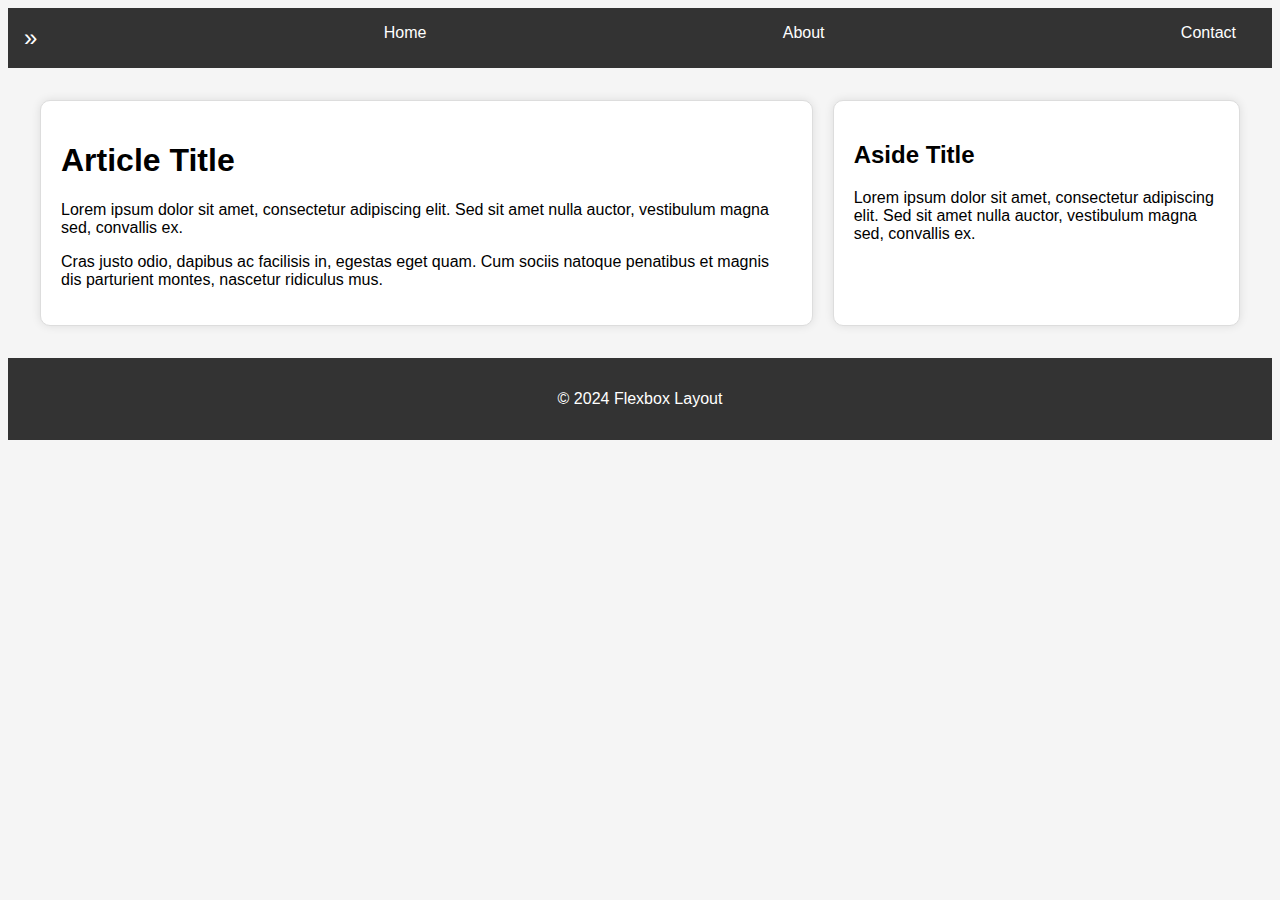
<file: css_basic/index.html>
<!DOCTYPE html>
<html lang="en">
<head>
    <meta charset="UTF-8">
    <meta name="viewport" content="width=device-width, initial-scale=1.0">
    <title>Flexbox Layout</title>
    <link rel="stylesheet" href="styles.css">
</head>
<body class="works_on_smartphone">
    <header>
        <ul>
            <li class="logo">&raquo;</li>
            <li><a href="#">Home</a></li>
            <li><a href="#">About</a></li>
            <li><a href="#">Contact</a></li>
        </ul>      
    </header>
    <main>
        <article>      
            <h1>Article Title</h1>
            <p>Lorem ipsum dolor sit amet, consectetur adipiscing elit. Sed sit amet nulla auctor, vestibulum magna sed, convallis ex.</p>
            <p>Cras justo odio, dapibus ac facilisis in, egestas eget quam. Cum sociis natoque penatibus et magnis dis parturient montes, nascetur ridiculus mus.</p>
        </article>
        <aside>      
            <h2>Aside Title</h2>
            <p>Lorem ipsum dolor sit amet, consectetur adipiscing elit. Sed sit amet nulla auctor, vestibulum magna sed, convallis ex.</p>
        </aside>
    </main>
    <footer> <p>&copy; 2024 Flexbox Layout</p></footer>
</body>
</html>
</file>
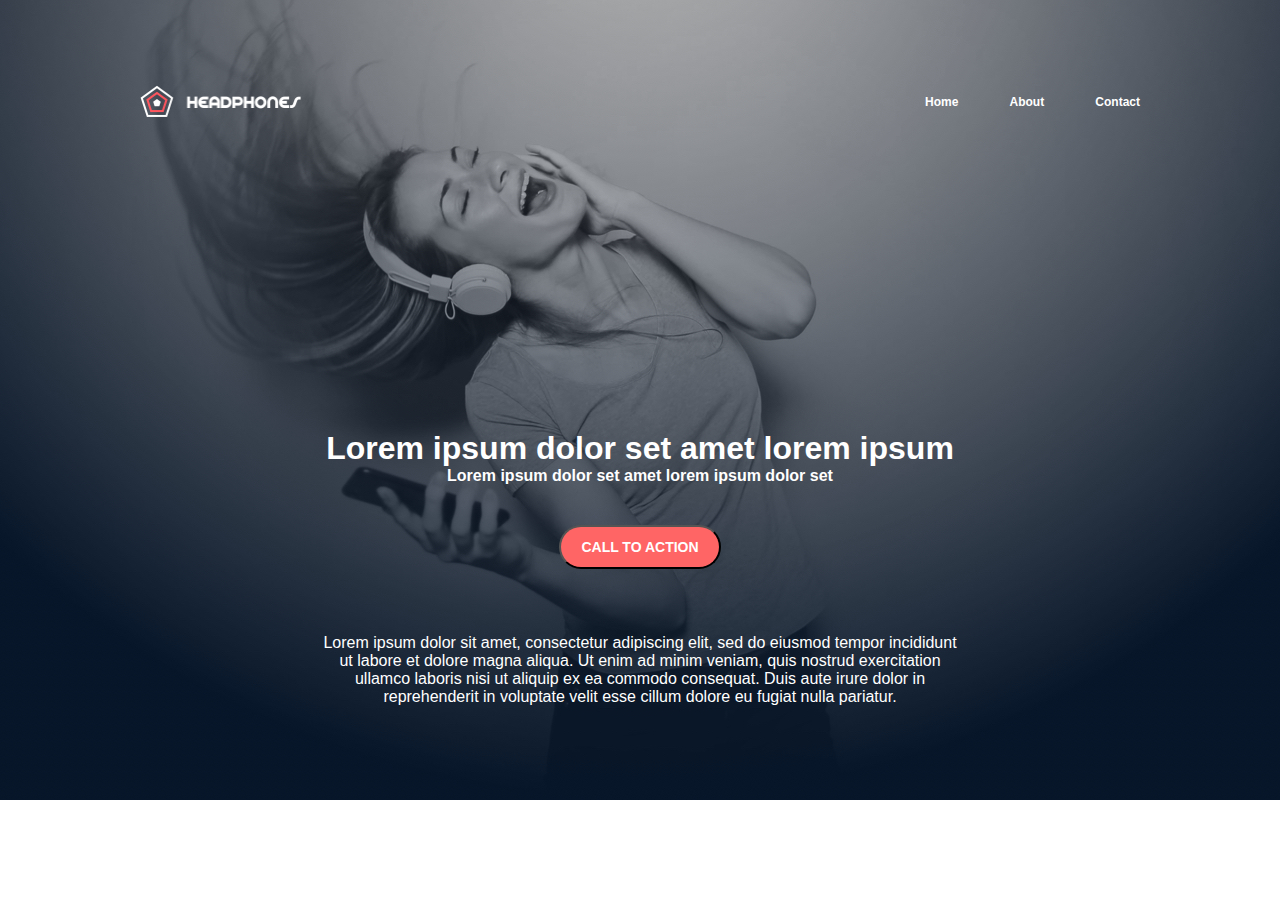
<file: headphones/0-index.html>
<html lang="en">
<head>
    <meta charset="UTF-8">
    <meta name="viewport" content="width=device-width, initial-scale=1.0">
    <title>Headphone</title>
    <link rel="stylesheet" href="0-styles.css">
</head>
<body>
    <header>
        <nav>
          <input type="checkbox" id="menu-toggle">
          <label for="menu-toggle" id="menu-button">
            <span></span>
            <span></span>
            <span></span>
          </label> 
          <div class="nav-bar">
            <img src="images/logo_headphones.png" alt="">
            <div class="menu-box">
              <ul class="menu-items">
                <li><a href="#">Home</a></li>
                <li><a href="#">About</a></li>
                <li><a href="#">Contact</a></li>
              </ul>
            </div>
          </div>
        </nav>
        <div class="home-box">
          <h2>Lorem ipsum dolor set amet lorem ipsum</h2>
          <h3>Lorem ipsum dolor set amet lorem ipsum dolor set</h3>
          <button>CALL TO ACTION</button>
          <p>Lorem ipsum dolor sit amet, consectetur adipiscing elit, sed do eiusmod tempor incididunt ut labore et dolore magna aliqua. Ut enim ad minim veniam, quis nostrud exercitation ullamco laboris nisi ut aliquip ex ea commodo consequat. Duis aute irure dolor in reprehenderit in voluptate velit esse cillum dolore eu fugiat nulla pariatur.</p>
        </div>
    </header>
    <main>
    </main>
</body>
</html>
</file>
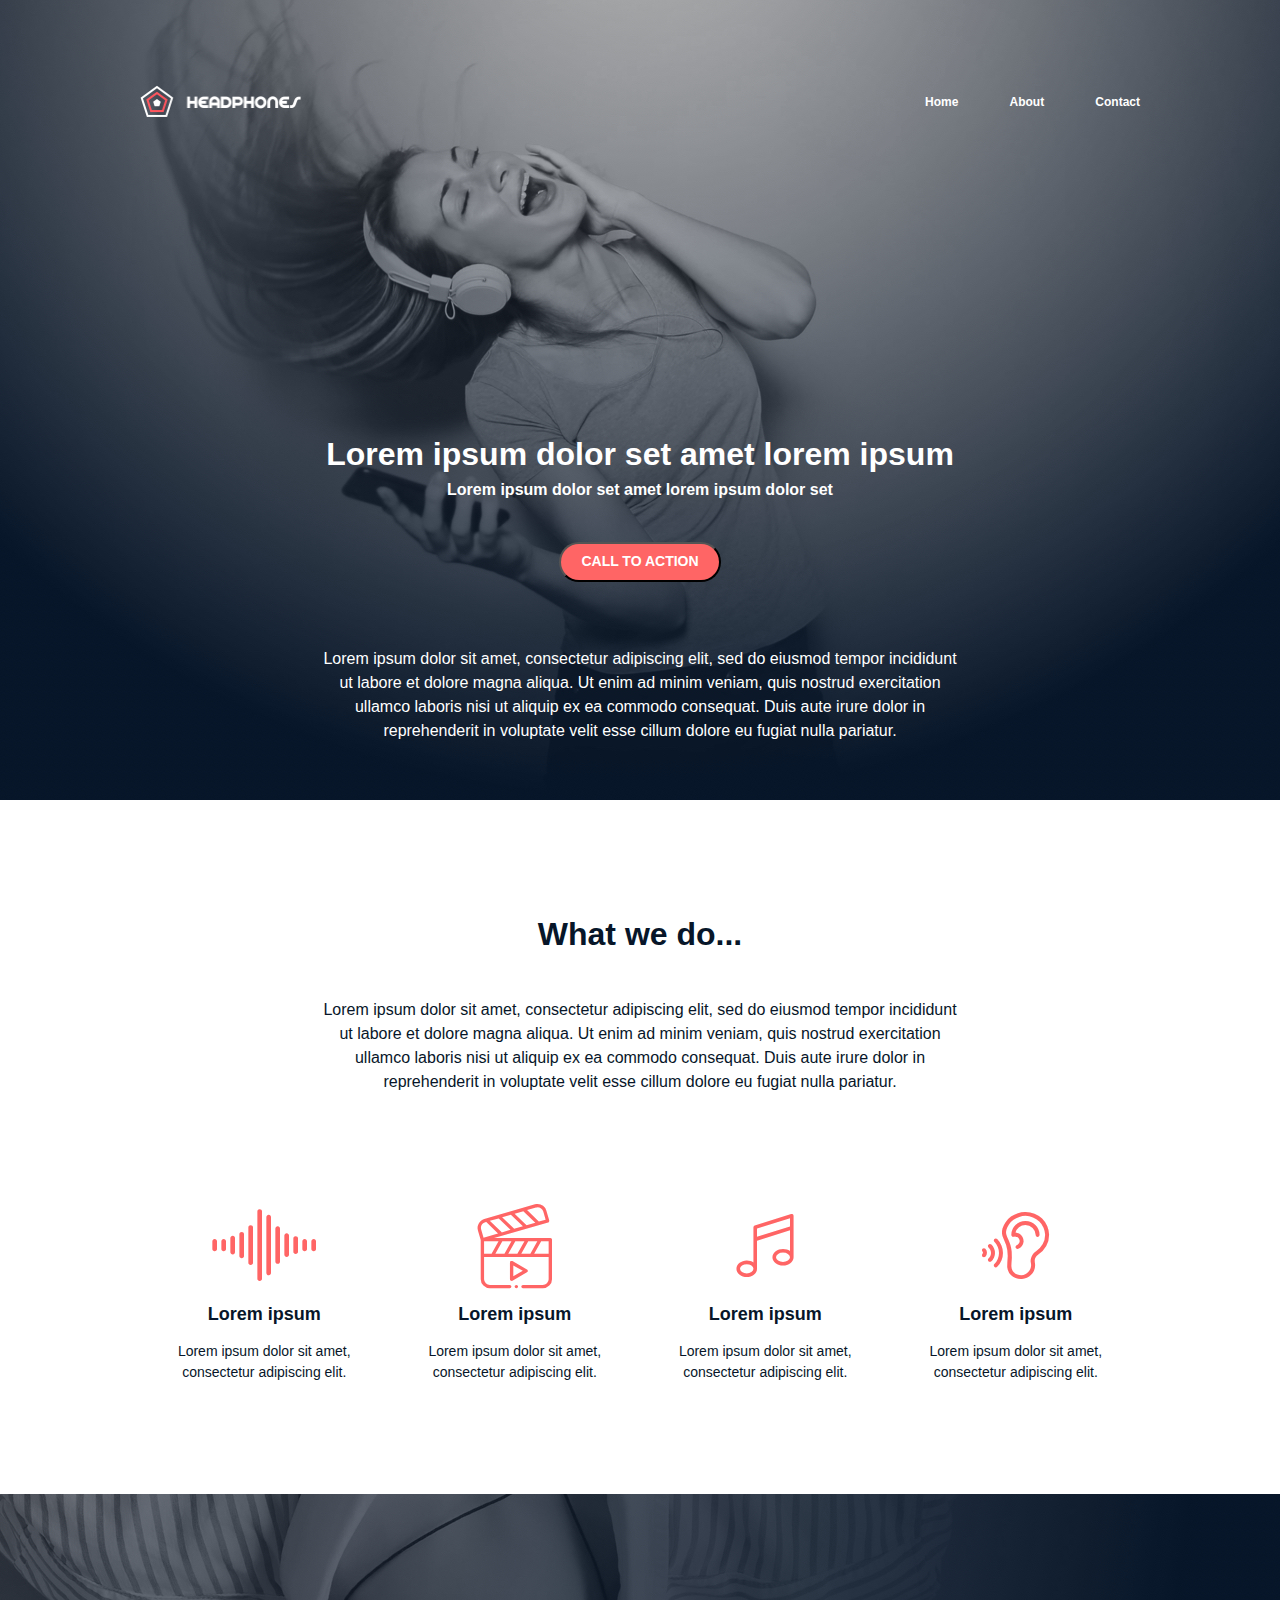
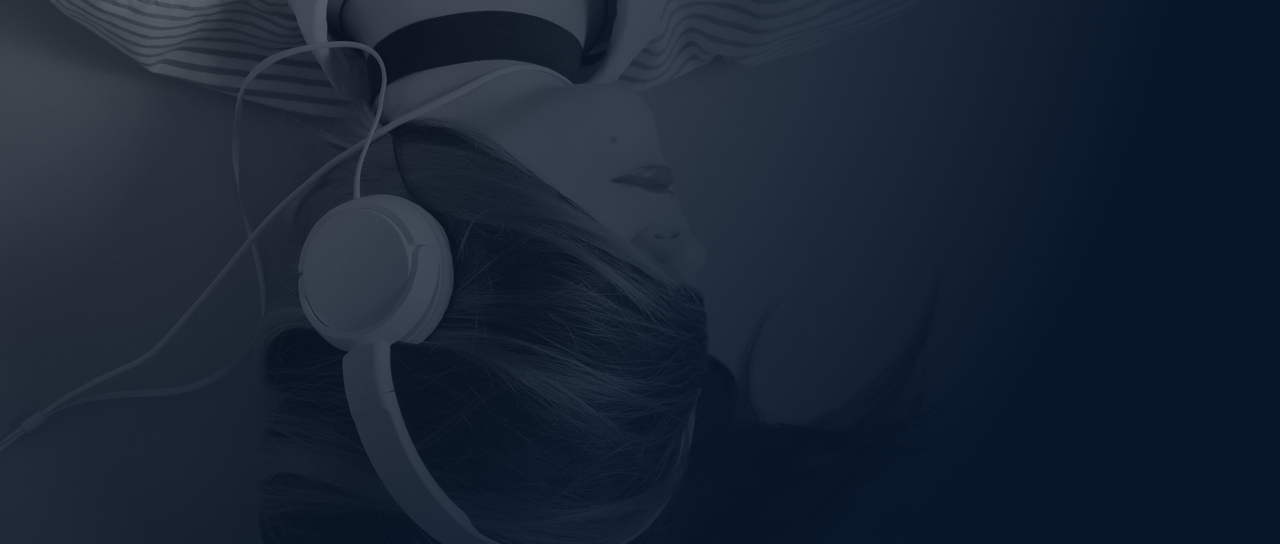
<file: headphones/1-index.html>
<html lang="en">
<head>
    <meta charset="UTF-8">
    <meta name="viewport" content="width=device-width, initial-scale=1.0">
    <title>Headphone</title>
    <link rel="stylesheet" href="1-styles.css">
    <link rel="stylesheet" href="icons/holberton_school-icon/style.css">
</head>
<body>
    <header>
        <nav>
          <input type="checkbox" id="menu-toggle">
          <label for="menu-toggle" id="menu-button">
            <span></span>
            <span></span>
            <span></span>
          </label> 
          <div class="nav-bar">
            <img src="images/logo_headphones.png" alt="">
            <div class="menu-box">
              <ul class="menu-items">
                <li><a href="#">Home</a></li>
                <li><a href="#">About</a></li>
                <li><a href="#">Contact</a></li>
              </ul>
            </div>
          </div>
        </nav>
        <div class="home-box">
          <h2>Lorem ipsum dolor set amet lorem ipsum</h2>
          <h3>Lorem ipsum dolor set amet lorem ipsum dolor set</h3>
          <button>CALL TO ACTION</button>
          <p>Lorem ipsum dolor sit amet, consectetur adipiscing elit, sed do eiusmod tempor incididunt ut labore et dolore magna aliqua. Ut enim ad minim veniam, quis nostrud exercitation ullamco laboris nisi ut aliquip ex ea commodo consequat. Duis aute irure dolor in reprehenderit in voluptate velit esse cillum dolore eu fugiat nulla pariatur.</p>
        </div>
    </header>
    <main>
      <section id="what">
        <div class="what-header">
          <h2>What we do...</h2>
          <p>Lorem ipsum dolor sit amet, consectetur adipiscing elit, sed do eiusmod tempor incididunt ut labore et dolore magna aliqua. Ut enim ad minim veniam, quis nostrud exercitation ullamco laboris nisi ut aliquip ex ea commodo consequat. Duis aute irure dolor in reprehenderit in voluptate velit esse cillum dolore eu fugiat nulla pariatur.</p>
        </div>
        <div class="what-list">
          <div class="what-list1">
            <div class="what-card">
              <span class="holberton_school-icon-ic_sound"></span>
              <h3>Lorem ipsum</h3>
              <p>Lorem ipsum dolor sit amet, consectetur adipiscing elit.</p>
            </div>
            <div class="what-card">
              <span class="holberton_school-icon-ic_video"></span>
              <h3>Lorem ipsum</h3>
              <p>Lorem ipsum dolor sit amet, consectetur adipiscing elit.</p>
            </div>
          </div>
          <div class="what-list2">
            <div class="what-card">
              <span class="holberton_school-icon-ic_music"></span>
              <h3>Lorem ipsum</h3>
              <p>Lorem ipsum dolor sit amet, consectetur adipiscing elit.</p>
            </div>
            <div class="what-card">
              <span class="holberton_school-icon-ic_hearing"></span>
              <h3>Lorem ipsum</h3>
              <p>Lorem ipsum dolor sit amet, consectetur adipiscing elit.</p>
            </div>
          </div>
        </div>
      </section>
      <section id="our">
      </section>
    </main>
</body>
</html>
</file>
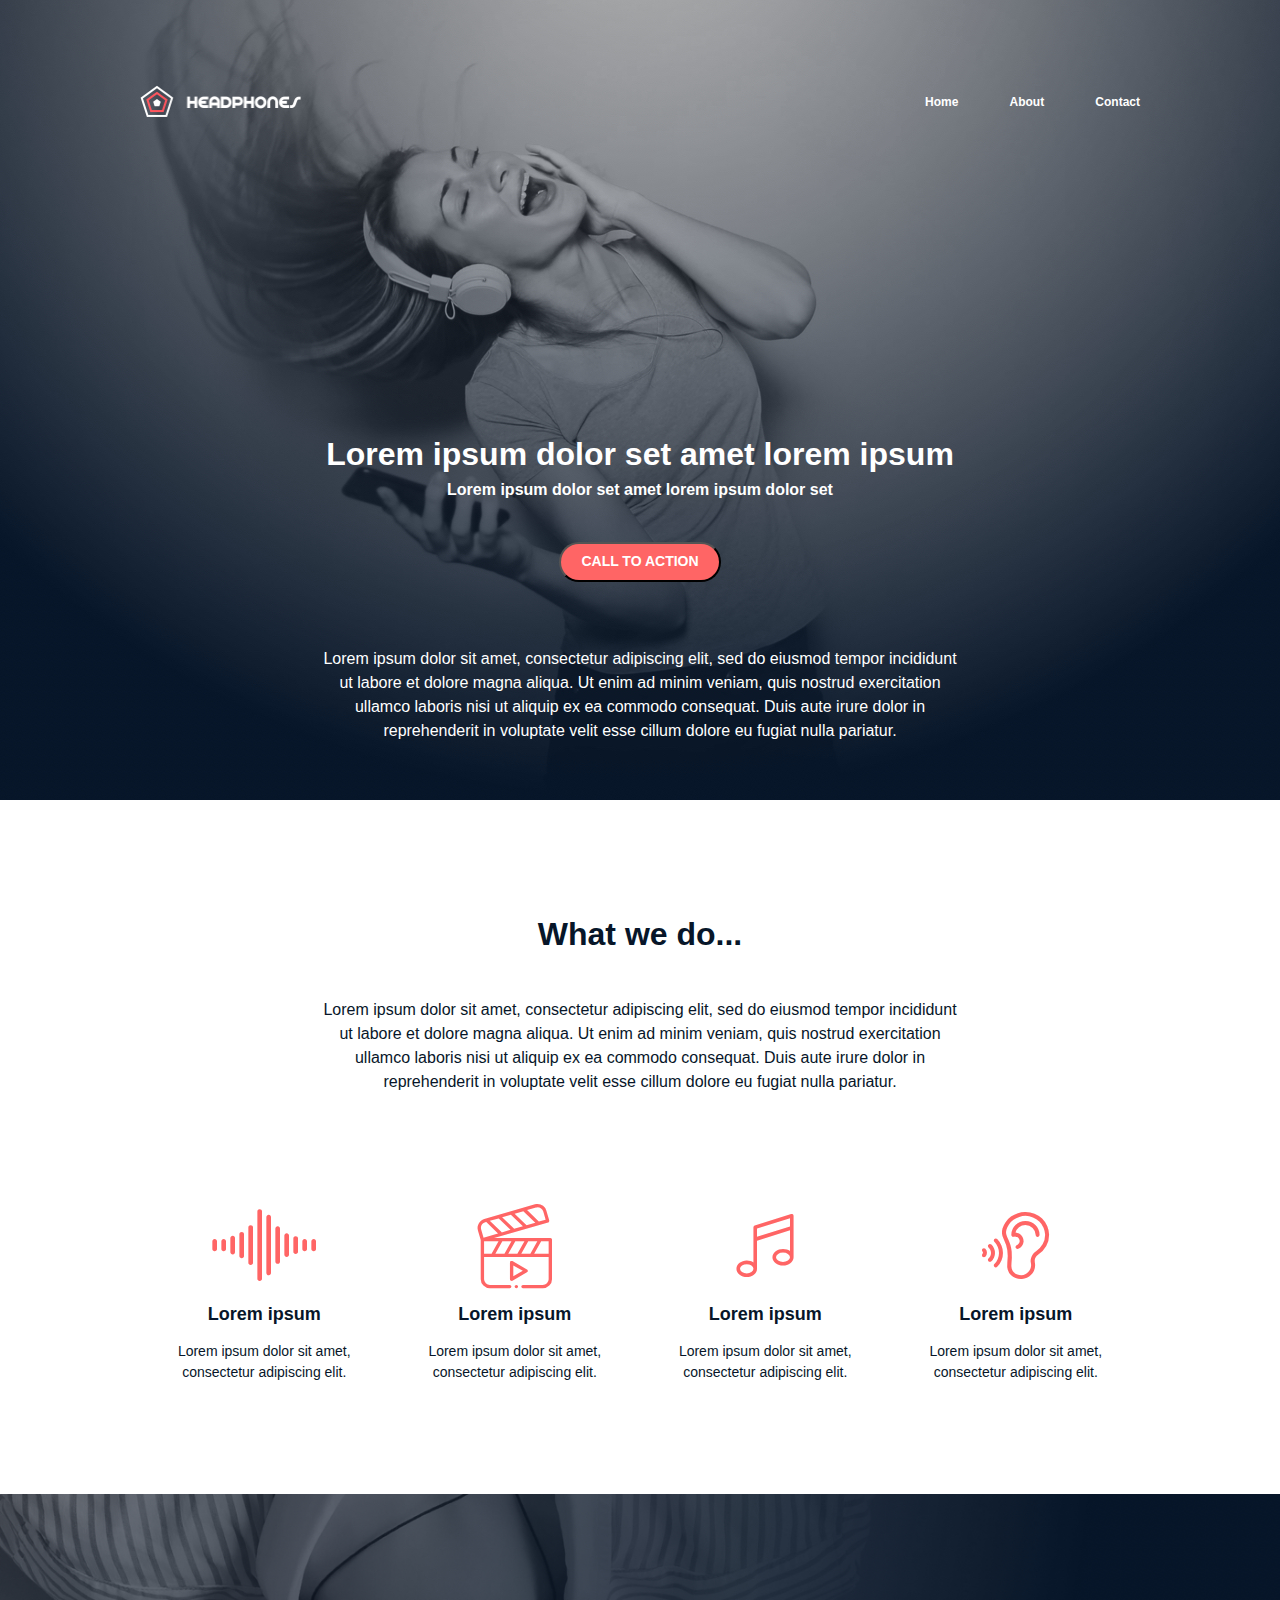
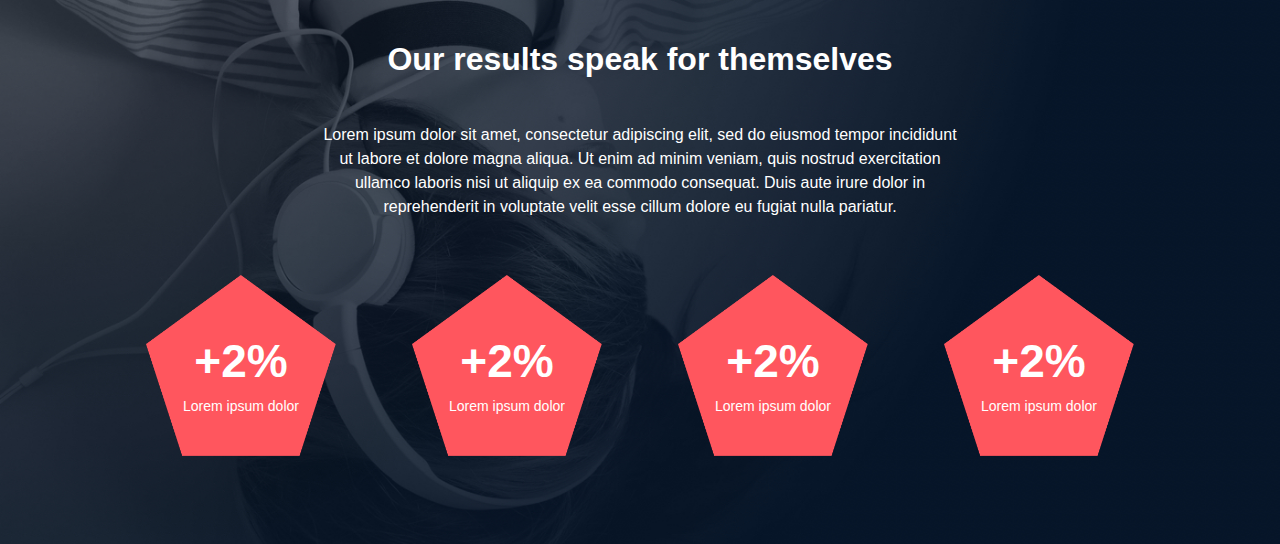
<file: headphones/2-index.html>
<html lang="en">
<head>
    <meta charset="UTF-8">
    <meta name="viewport" content="width=device-width, initial-scale=1.0">
    <title>Headphone</title>
    <link rel="stylesheet" href="2-styles.css">
    <link rel="stylesheet" href="icons/holberton_school-icon/style.css">
</head>
<body>
    <header>
        <nav>
          <input type="checkbox" id="menu-toggle">
          <label for="menu-toggle" id="menu-button">
            <span></span>
            <span></span>
            <span></span>
          </label> 
          <div class="nav-bar">
            <img src="images/logo_headphones.png" alt="">

            <div class="menu-box">
              <ul class="menu-items">
                <li><a href="#">Home</a></li>
                <li><a href="#">About</a></li>
                <li><a href="#">Contact</a></li>
              </ul>
            </div>
          </div>
        </nav>
        <div class="home-box">
          <h2>Lorem ipsum dolor set amet lorem ipsum</h2>
          <h3>Lorem ipsum dolor set amet lorem ipsum dolor set</h3>
          <button>CALL TO ACTION</button>
          <p>Lorem ipsum dolor sit amet, consectetur adipiscing elit, sed do eiusmod tempor incididunt ut labore et dolore magna aliqua. Ut enim ad minim veniam, quis nostrud exercitation ullamco laboris nisi ut aliquip ex ea commodo consequat. Duis aute irure dolor in reprehenderit in voluptate velit esse cillum dolore eu fugiat nulla pariatur.</p>
        </div>
    </header>
    <main>

      <section id="what">
        <div class="what-header">
          <h2>What we do...</h2>
          <p>Lorem ipsum dolor sit amet, consectetur adipiscing elit, sed do eiusmod tempor incididunt ut labore et dolore magna aliqua. Ut enim ad minim veniam, quis nostrud exercitation ullamco laboris nisi ut aliquip ex ea commodo consequat. Duis aute irure dolor in reprehenderit in voluptate velit esse cillum dolore eu fugiat nulla pariatur.</p>
        </div>
        <div class="what-list">
          <div class="what-list1">
            <div class="what-card">
              <span class="holberton_school-icon-ic_sound"></span>
              <h3>Lorem ipsum</h3>
              <p>Lorem ipsum dolor sit amet, consectetur adipiscing elit.</p>
            </div>
            <div class="what-card">
              <span class="holberton_school-icon-ic_video"></span>
              <h3>Lorem ipsum</h3>
              <p>Lorem ipsum dolor sit amet, consectetur adipiscing elit.</p>
            </div>
          </div>
          <div class="what-list2">
            <div class="what-card">
              <span class="holberton_school-icon-ic_music"></span>
              <h3>Lorem ipsum</h3>
              <p>Lorem ipsum dolor sit amet, consectetur adipiscing elit.</p>
            </div>
            <div class="what-card">
              <span class="holberton_school-icon-ic_hearing"></span>
              <h3>Lorem ipsum</h3>
              <p>Lorem ipsum dolor sit amet, consectetur adipiscing elit.</p>
            </div>
          </div>
        </div>
      </section>
      <section id="our">
        <div class="our-header">
          <h2>Our results speak for themselves</h2>
          <p>Lorem ipsum dolor sit amet, consectetur adipiscing elit, sed do eiusmod tempor incididunt ut labore et dolore magna aliqua. Ut enim ad minim veniam, quis nostrud exercitation ullamco laboris nisi ut aliquip ex ea commodo consequat. Duis aute irure dolor in reprehenderit in voluptate velit esse cillum dolore eu fugiat nulla pariatur.</p>
        </div>
        <dic class="our-list">
          <div class="our-list1">
            <div class="our-card">
              <h2>+2%</h2>
              <p>Lorem ipsum dolor</p>
            </div>
            <div class="our-card">
              <h2>+2%</h2>
              <p>Lorem ipsum dolor</p>
            </div>
          </div>
          <div class="our-list2">
            <div class="our-card">
              <h2>+2%</h2>
              <p>Lorem ipsum dolor</p>
            </div>
            <div class="our-card">
              <h2>+2%</h2>
              <p>Lorem ipsum dolor</p>
            </div>
          </div>
        </dic>
      </section>
    </main>
</body>
</html>
</file>
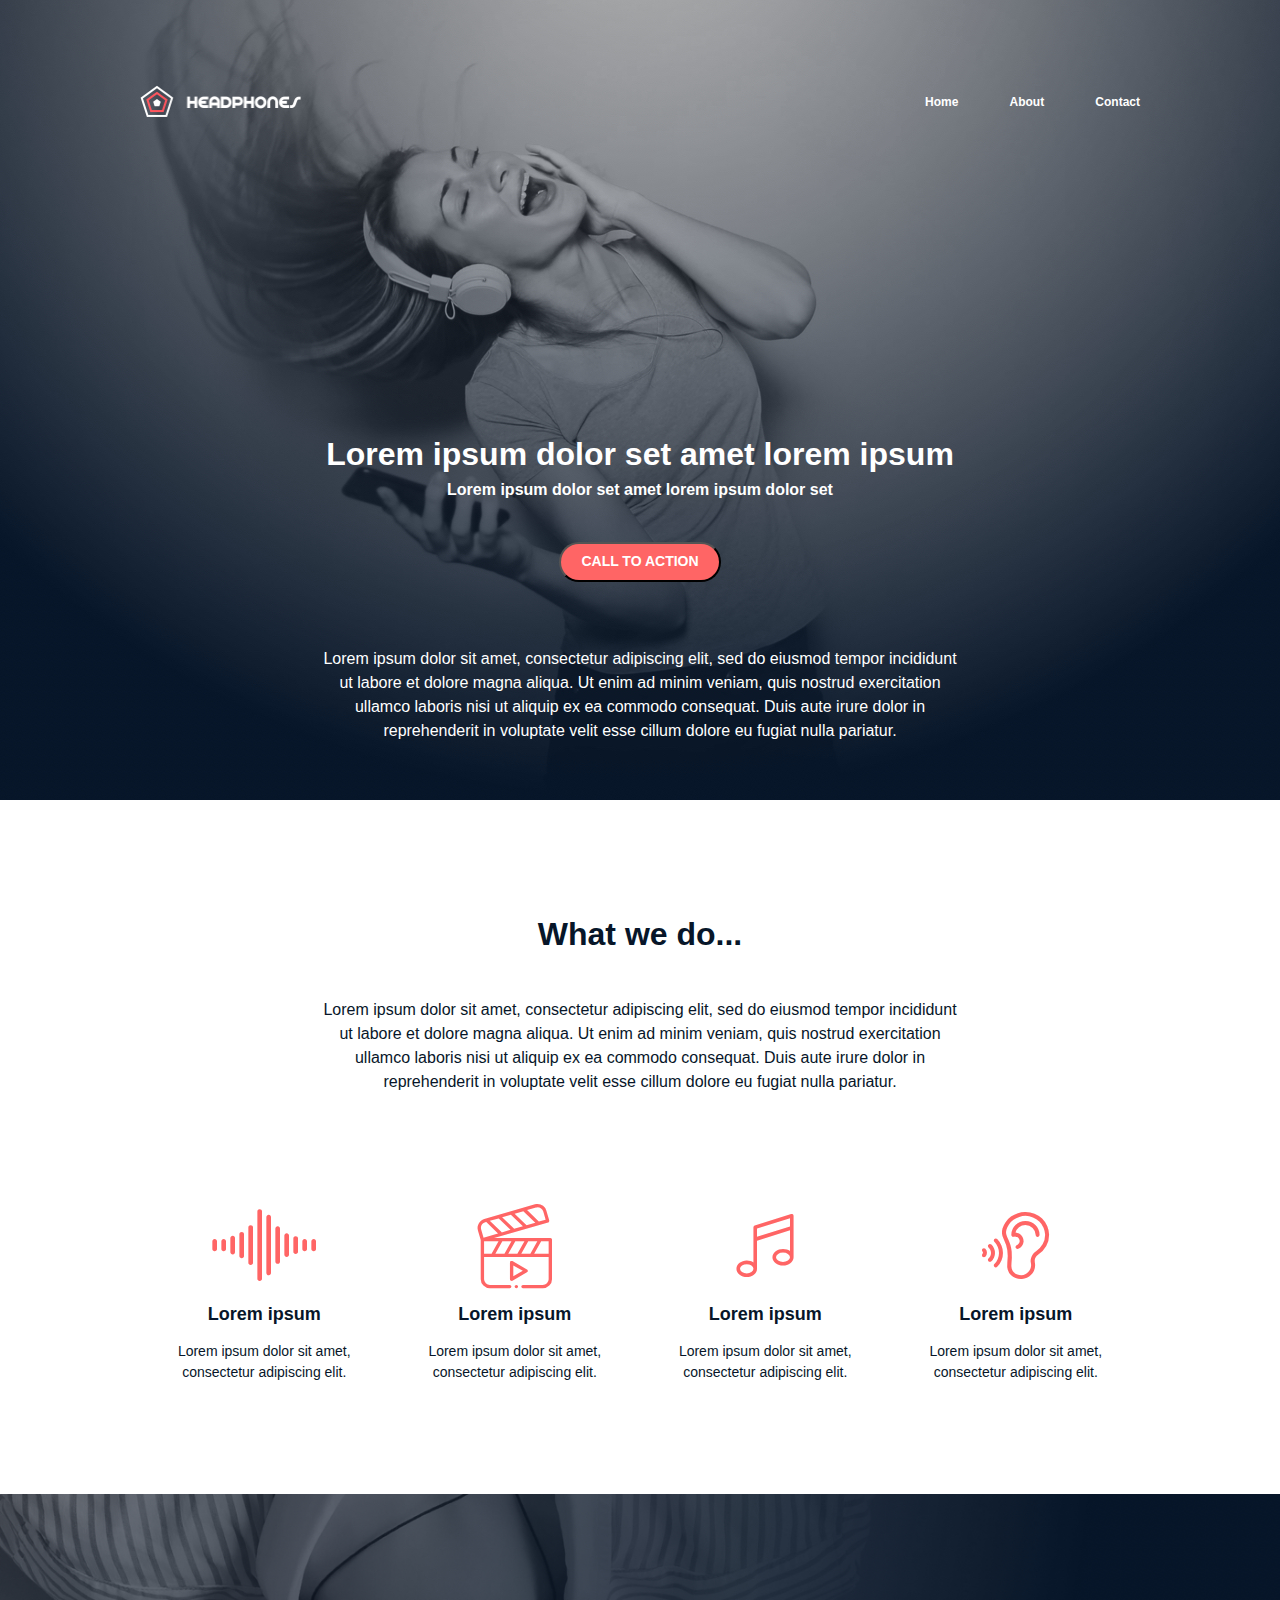
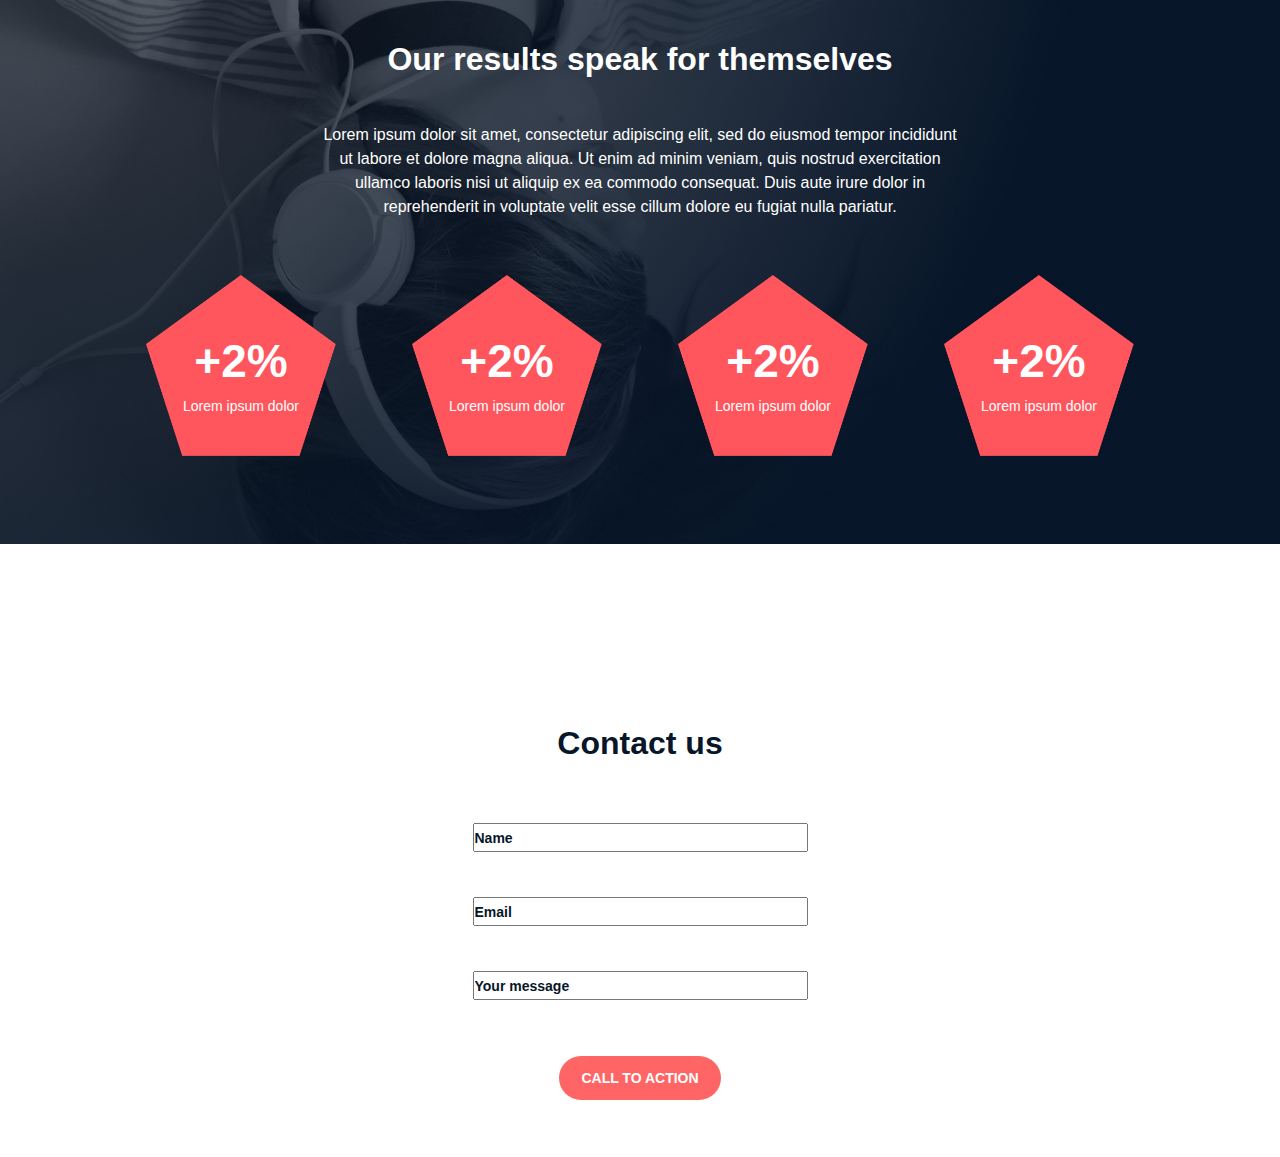
<file: headphones/3-index.html>
<html lang="en">
<head>
    <meta charset="UTF-8">
    <meta name="viewport" content="width=device-width, initial-scale=1.0">
    <title>Headphone</title>
    <link rel="stylesheet" href="3-styles.css">
    <link rel="stylesheet" href="icons/holberton_school-icon/style.css">
</head>
<body>
    <header>
        <nav>
          <input type="checkbox" id="menu-toggle">
          <label for="menu-toggle" id="menu-button">
            <span></span>
            <span></span>
            <span></span>
          </label> 
          <div class="nav-bar">
            <img src="images/logo_headphones.png" alt="">

            <div class="menu-box">
              <ul class="menu-items">
                <li><a href="#">Home</a></li>
                <li><a href="#">About</a></li>
                <li><a href="#">Contact</a></li>
              </ul>
            </div>
          </div>
        </nav>
        <div class="home-box">
          <h2>Lorem ipsum dolor set amet lorem ipsum</h2>
          <h3>Lorem ipsum dolor set amet lorem ipsum dolor set</h3>
          <button>CALL TO ACTION</button>
          <p>Lorem ipsum dolor sit amet, consectetur adipiscing elit, sed do eiusmod tempor incididunt ut labore et dolore magna aliqua. Ut enim ad minim veniam, quis nostrud exercitation ullamco laboris nisi ut aliquip ex ea commodo consequat. Duis aute irure dolor in reprehenderit in voluptate velit esse cillum dolore eu fugiat nulla pariatur.</p>
        </div>
    </header>
    <main>

      <section id="what">
        <div class="what-header">
          <h2>What we do...</h2>
          <p>Lorem ipsum dolor sit amet, consectetur adipiscing elit, sed do eiusmod tempor incididunt ut labore et dolore magna aliqua. Ut enim ad minim veniam, quis nostrud exercitation ullamco laboris nisi ut aliquip ex ea commodo consequat. Duis aute irure dolor in reprehenderit in voluptate velit esse cillum dolore eu fugiat nulla pariatur.</p>
        </div>
        <div class="what-list">
          <div class="what-list1">
            <div class="what-card">
              <span class="holberton_school-icon-ic_sound"></span>
              <h3>Lorem ipsum</h3>
              <p>Lorem ipsum dolor sit amet, consectetur adipiscing elit.</p>
            </div>
            <div class="what-card">
              <span class="holberton_school-icon-ic_video"></span>
              <h3>Lorem ipsum</h3>
              <p>Lorem ipsum dolor sit amet, consectetur adipiscing elit.</p>
            </div>
          </div>
          <div class="what-list2">
            <div class="what-card">
              <span class="holberton_school-icon-ic_music"></span>
              <h3>Lorem ipsum</h3>
              <p>Lorem ipsum dolor sit amet, consectetur adipiscing elit.</p>
            </div>
            <div class="what-card">
              <span class="holberton_school-icon-ic_hearing"></span>
              <h3>Lorem ipsum</h3>
              <p>Lorem ipsum dolor sit amet, consectetur adipiscing elit.</p>
            </div>
          </div>
        </div>
      </section>


      <section id="our">
        <div class="our-header">
          <h2>Our results speak for themselves</h2>
          <p>Lorem ipsum dolor sit amet, consectetur adipiscing elit, sed do eiusmod tempor incididunt ut labore et dolore magna aliqua. Ut enim ad minim veniam, quis nostrud exercitation ullamco laboris nisi ut aliquip ex ea commodo consequat. Duis aute irure dolor in reprehenderit in voluptate velit esse cillum dolore eu fugiat nulla pariatur.</p>
        </div>
        <dic class="our-list">
          <div class="our-list1">
            <div class="our-card">
              <h2>+2%</h2>
              <p>Lorem ipsum dolor</p>
            </div>
            <div class="our-card">
              <h2>+2%</h2>
              <p>Lorem ipsum dolor</p>
            </div>
          </div>
          <div class="our-list2">
            <div class="our-card">
              <h2>+2%</h2>
              <p>Lorem ipsum dolor</p>
            </div>
            <div class="our-card">
              <h2>+2%</h2>
              <p>Lorem ipsum dolor</p>
            </div>
          </div>
        </dic>
      </section>
      <section id="contact-us">
        <div class="contact">
          <h2>Contact us</h2>
          <form class="contact-form" action="">
            <input type="name" placeholder="Name">
            <input type="email" placeholder="Email">
            <input type="text" placeholder="Your message">
            <button>CALL TO ACTION</button>
          </form>
        </div>

      </section>
    </main>
</body>
</html>
</file>
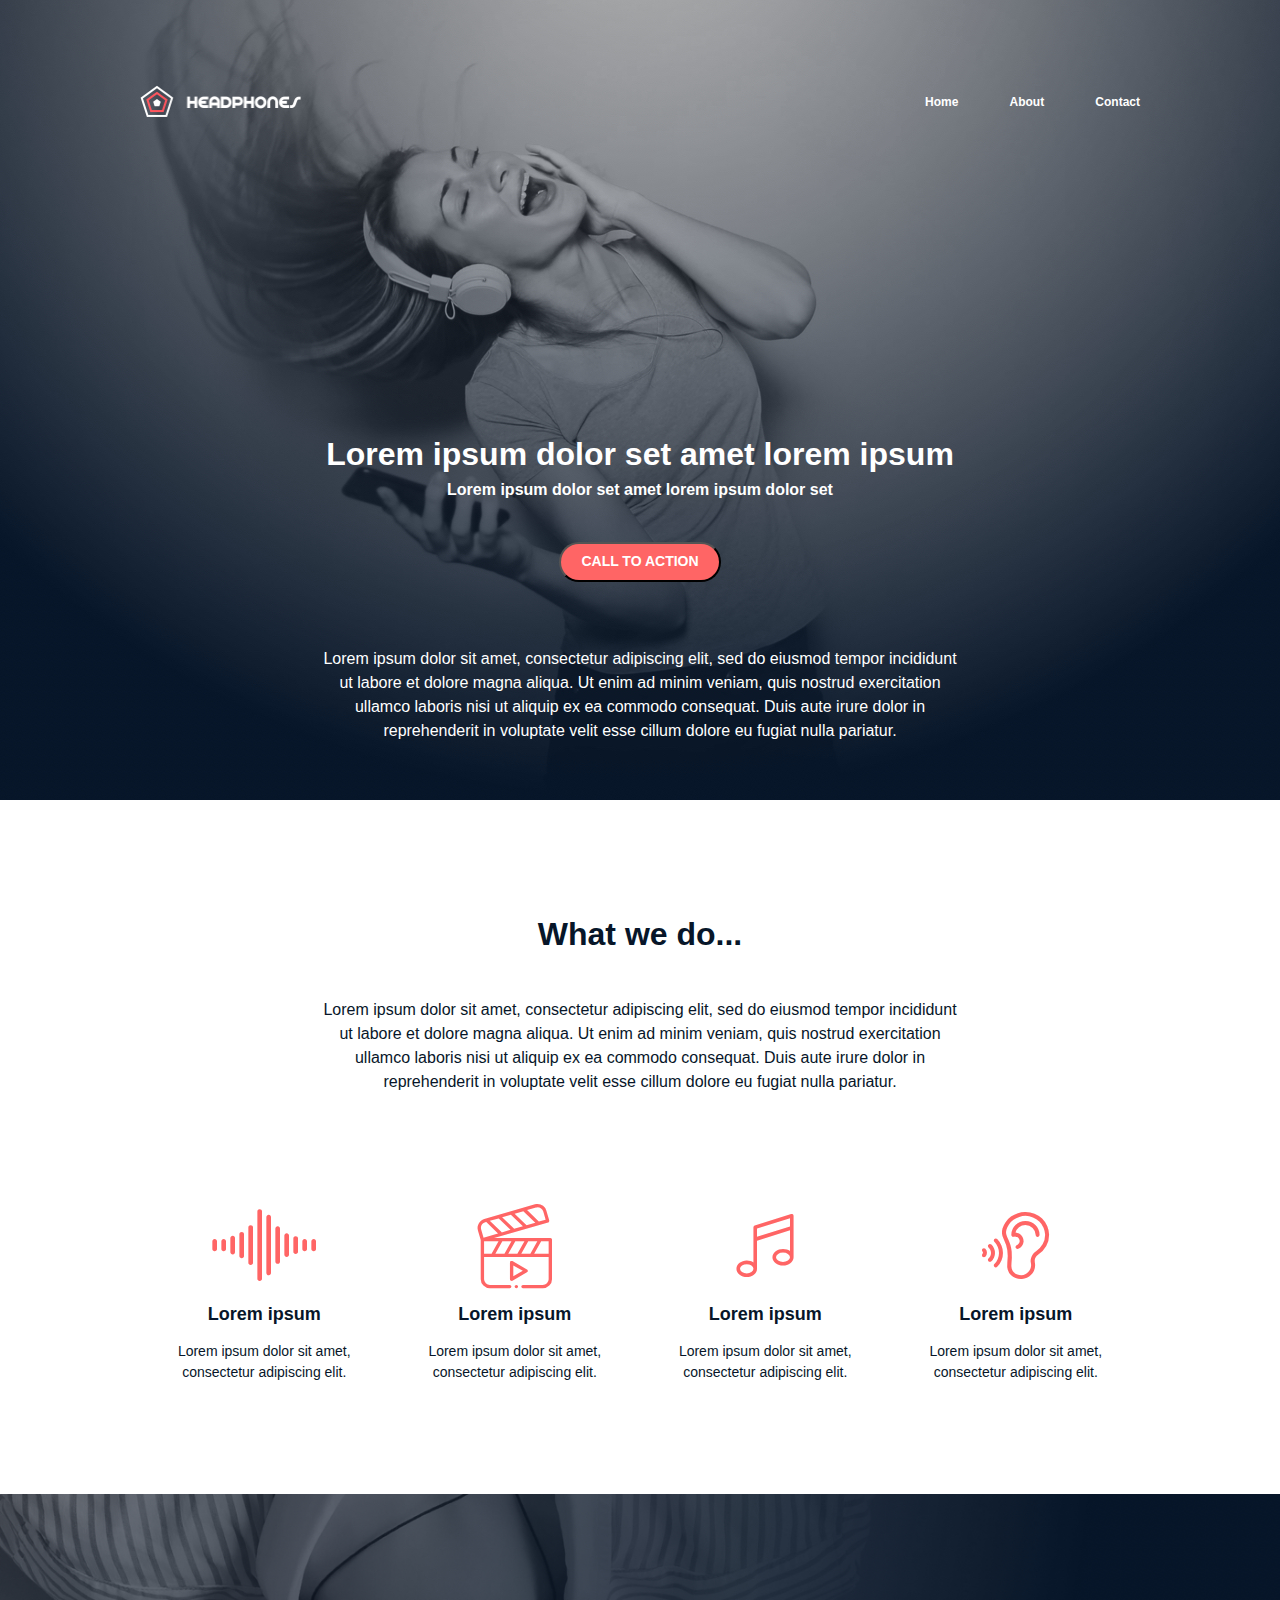
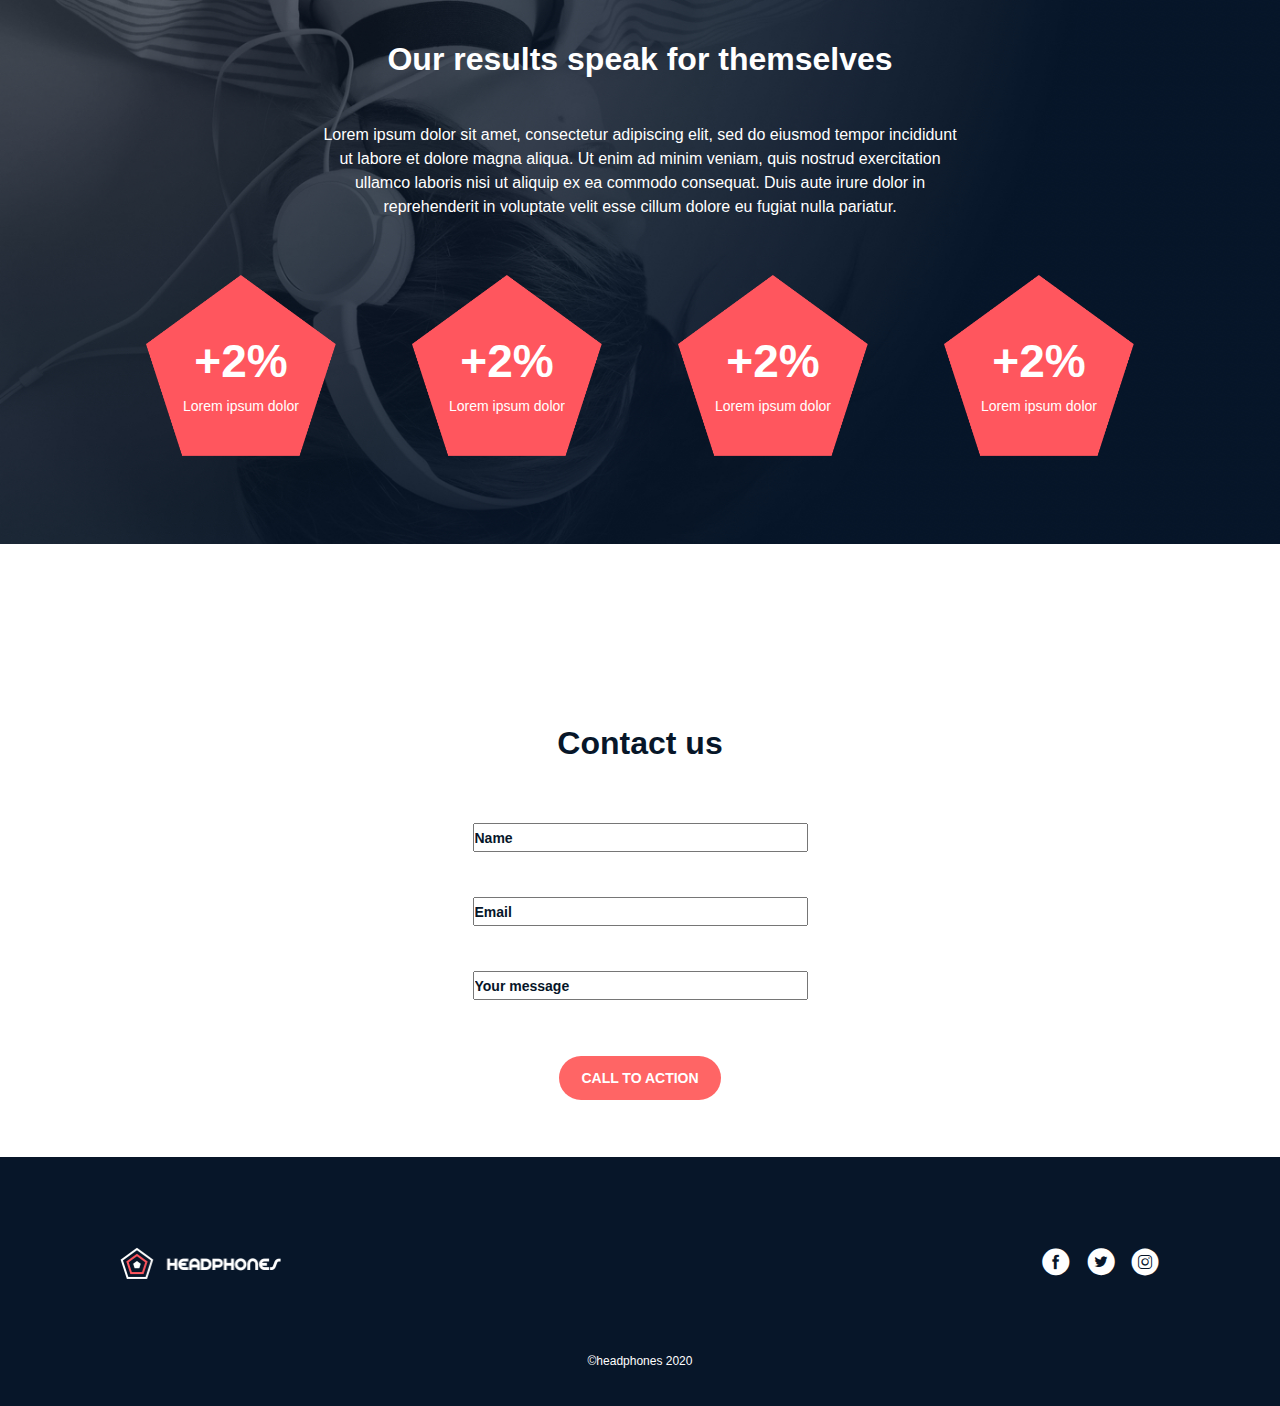
<file: headphones/4-index.html>
<html lang="en">
<head>
    <meta charset="UTF-8">
    <meta name="viewport" content="width=device-width, initial-scale=1.0">
    <title>Headphone</title>
    <link rel="stylesheet" href="4-styles.css">
    <link rel="stylesheet" href="icons/holberton_school-icon/style.css">
</head>
<body>
    <header>
        <nav>
          <input type="checkbox" id="menu-toggle">
          <label for="menu-toggle" id="menu-button">
            <span></span>
            <span></span>
            <span></span>
          </label> 
          <div class="nav-bar">
            <img src="images/logo_headphones.png" alt="">

            <div class="menu-box">
              <ul class="menu-items">
                <li><a href="#">Home</a></li>
                <li><a href="#">About</a></li>
                <li><a href="#">Contact</a></li>
              </ul>
            </div>
          </div>
        </nav>
        <div class="home-box">
          <h2>Lorem ipsum dolor set amet lorem ipsum</h2>
          <h3>Lorem ipsum dolor set amet lorem ipsum dolor set</h3>
          <button>CALL TO ACTION</button>
          <p>Lorem ipsum dolor sit amet, consectetur adipiscing elit, sed do eiusmod tempor incididunt ut labore et dolore magna aliqua. Ut enim ad minim veniam, quis nostrud exercitation ullamco laboris nisi ut aliquip ex ea commodo consequat. Duis aute irure dolor in reprehenderit in voluptate velit esse cillum dolore eu fugiat nulla pariatur.</p>
        </div>
    </header>
    <main>

      <section id="what">
        <div class="what-header">
          <h2>What we do...</h2>
          <p>Lorem ipsum dolor sit amet, consectetur adipiscing elit, sed do eiusmod tempor incididunt ut labore et dolore magna aliqua. Ut enim ad minim veniam, quis nostrud exercitation ullamco laboris nisi ut aliquip ex ea commodo consequat. Duis aute irure dolor in reprehenderit in voluptate velit esse cillum dolore eu fugiat nulla pariatur.</p>
        </div>
        <div class="what-list">
          <div class="what-list1">
            <div class="what-card">
              <span class="holberton_school-icon-ic_sound"></span>
              <h3>Lorem ipsum</h3>
              <p>Lorem ipsum dolor sit amet, consectetur adipiscing elit.</p>
            </div>
            <div class="what-card">
              <span class="holberton_school-icon-ic_video"></span>
              <h3>Lorem ipsum</h3>
              <p>Lorem ipsum dolor sit amet, consectetur adipiscing elit.</p>
            </div>
          </div>
          <div class="what-list2">
            <div class="what-card">
              <span class="holberton_school-icon-ic_music"></span>
              <h3>Lorem ipsum</h3>
              <p>Lorem ipsum dolor sit amet, consectetur adipiscing elit.</p>
            </div>
            <div class="what-card">
              <span class="holberton_school-icon-ic_hearing"></span>
              <h3>Lorem ipsum</h3>
              <p>Lorem ipsum dolor sit amet, consectetur adipiscing elit.</p>
            </div>
          </div>
        </div>
      </section>


      <section id="our">
        <div class="our-header">
          <h2>Our results speak for themselves</h2>
          <p>Lorem ipsum dolor sit amet, consectetur adipiscing elit, sed do eiusmod tempor incididunt ut labore et dolore magna aliqua. Ut enim ad minim veniam, quis nostrud exercitation ullamco laboris nisi ut aliquip ex ea commodo consequat. Duis aute irure dolor in reprehenderit in voluptate velit esse cillum dolore eu fugiat nulla pariatur.</p>
        </div>
        <dic class="our-list">
          <div class="our-list1">
            <div class="our-card">
              <h2>+2%</h2>
              <p>Lorem ipsum dolor</p>
            </div>
            <div class="our-card">
              <h2>+2%</h2>
              <p>Lorem ipsum dolor</p>
            </div>
          </div>
          <div class="our-list2">
            <div class="our-card">
              <h2>+2%</h2>
              <p>Lorem ipsum dolor</p>
            </div>
            <div class="our-card">
              <h2>+2%</h2>
              <p>Lorem ipsum dolor</p>
            </div>
          </div>
        </dic>
      </section>
      <section id="contact-us">
        <div class="contact">
          <h2>Contact us</h2>
          <form class="contact-form" action="">
            <input type="name" placeholder="Name">
            <input type="email" placeholder="Email">
            <input type="text" placeholder="Your message">
            <button>CALL TO ACTION</button>
          </form>
        </div>
      </section>
    </main>

    <footer>
      <div class="footer-content">
        <img src="images/logo_headphones.png" alt="">
        <div class="social">
          <span class="holberton_school-icon-ic_facebook"></span>
          <span class="holberton_school-icon-ic_twitter"></span>
          <span class="holberton_school-icon-ic_instagram"></span>
        </div>
      </div>
      <p>&copy;headphones 2020</p>
    </footer>
</body>
</html>
</file>
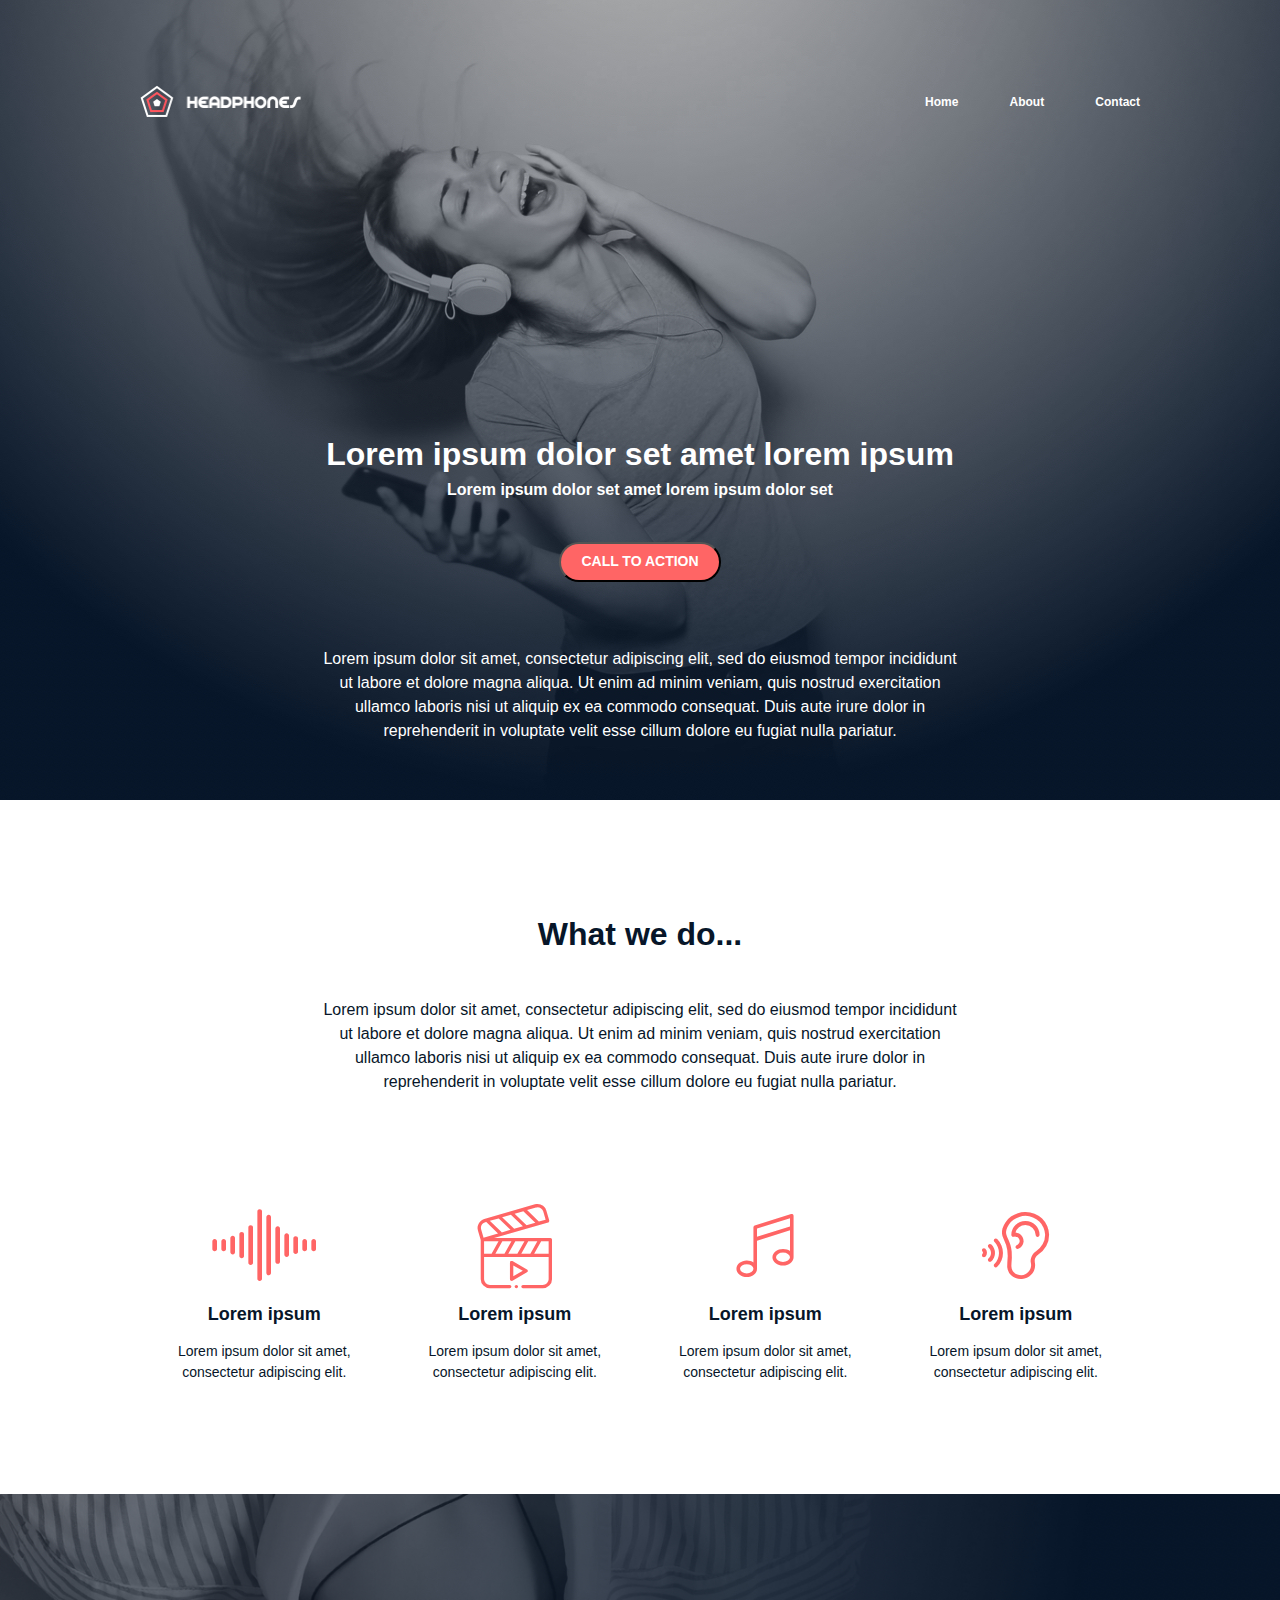
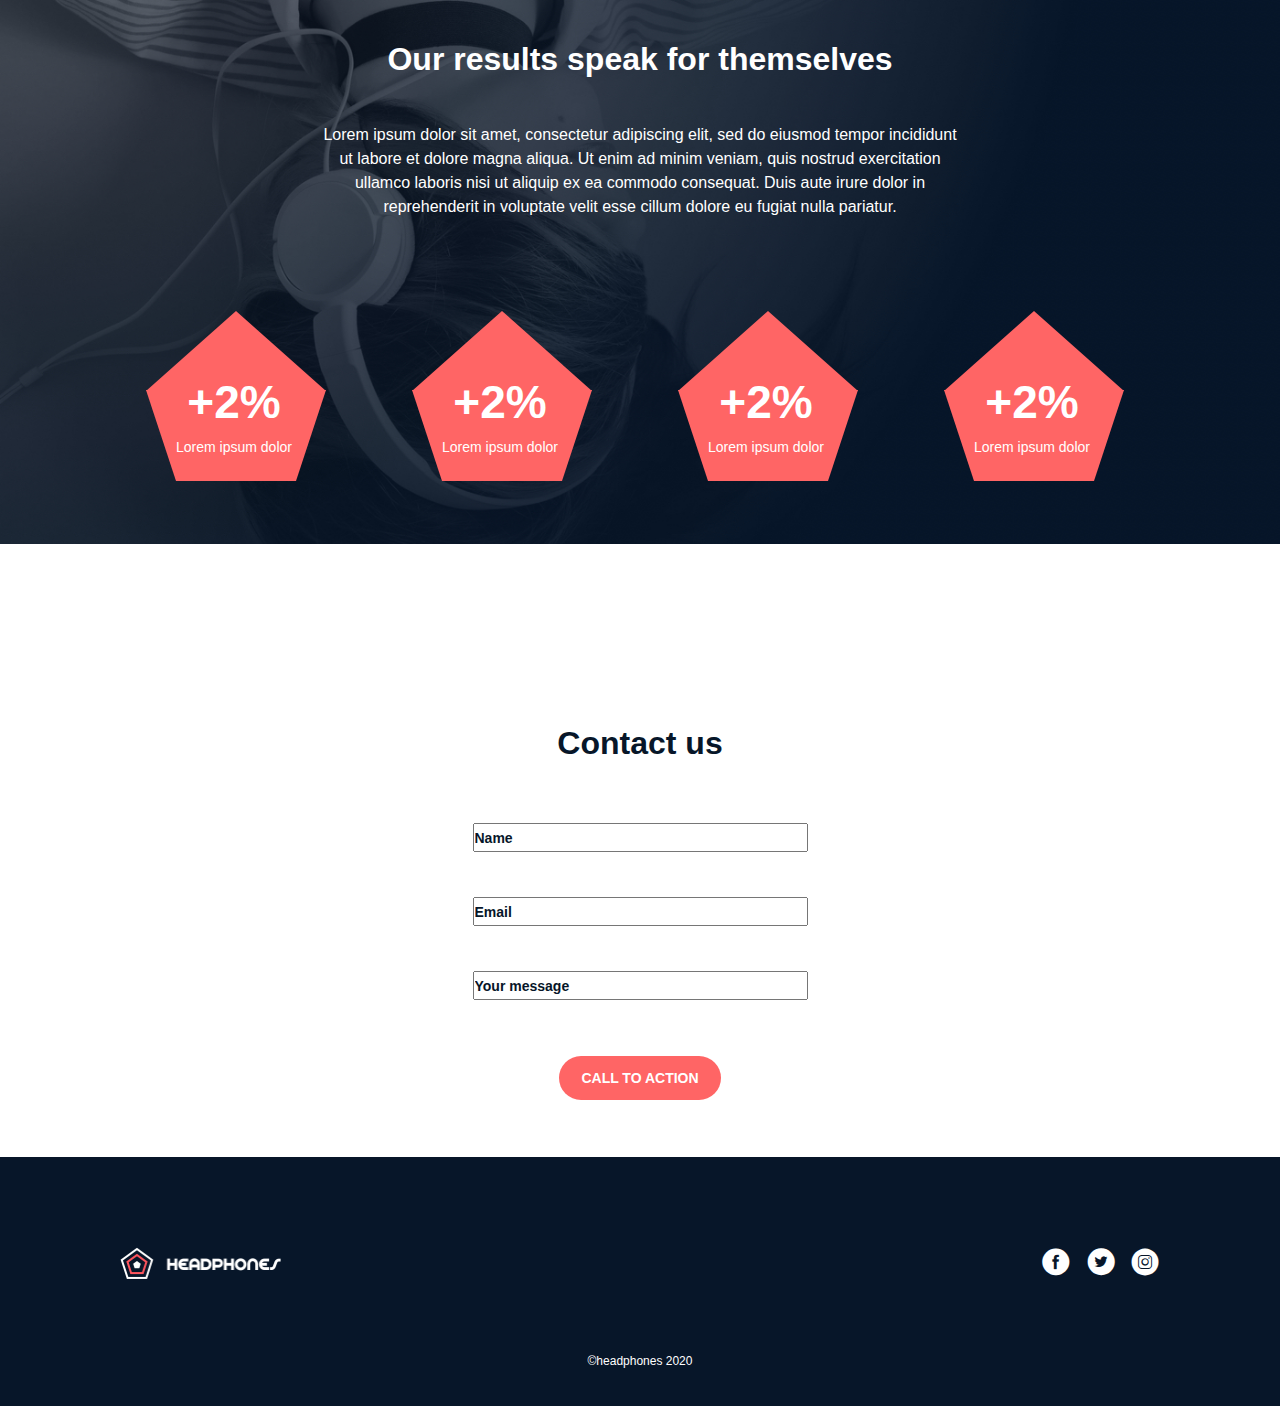
<file: headphones/6-index.html>
<html lang="en">
<head>
    <meta charset="UTF-8">
    <meta name="viewport" content="width=device-width, initial-scale=1.0">
    <title>Headphone</title>
    <link rel="stylesheet" href="6-styles.css">
    <link rel="stylesheet" href="icons/holberton_school-icon/style.css">
</head>
<body>
    <header>
        <nav>
          <input type="checkbox" id="menu-toggle">
          <label for="menu-toggle" id="menu-button">
            <span></span>
            <span></span>
            <span></span>
          </label> 
          <div class="nav-bar">
            <img src="images/logo_headphones.png" alt="">

            <div class="menu-box">
              <ul class="menu-items">
                <li><a href="#">Home</a></li>
                <li><a href="#">About</a></li>
                <li><a href="#">Contact</a></li>
              </ul>
            </div>
          </div>
        </nav>
        <div class="home-box">
          <h2>Lorem ipsum dolor set amet lorem ipsum</h2>
          <h3>Lorem ipsum dolor set amet lorem ipsum dolor set</h3>
          <button>CALL TO ACTION</button>
          <p>Lorem ipsum dolor sit amet, consectetur adipiscing elit, sed do eiusmod tempor incididunt ut labore et dolore magna aliqua. Ut enim ad minim veniam, quis nostrud exercitation ullamco laboris nisi ut aliquip ex ea commodo consequat. Duis aute irure dolor in reprehenderit in voluptate velit esse cillum dolore eu fugiat nulla pariatur.</p>
        </div>
    </header>
    <main>

      <section id="what">
        <div class="what-header">
          <h2>What we do...</h2>
          <p>Lorem ipsum dolor sit amet, consectetur adipiscing elit, sed do eiusmod tempor incididunt ut labore et dolore magna aliqua. Ut enim ad minim veniam, quis nostrud exercitation ullamco laboris nisi ut aliquip ex ea commodo consequat. Duis aute irure dolor in reprehenderit in voluptate velit esse cillum dolore eu fugiat nulla pariatur.</p>
        </div>
        <div class="what-list">
          <div class="what-list1">
            <div class="what-card">
              <span class="holberton_school-icon-ic_sound"></span>
              <h3>Lorem ipsum</h3>
              <p>Lorem ipsum dolor sit amet, consectetur adipiscing elit.</p>
            </div>
            <div class="what-card">
              <span class="holberton_school-icon-ic_video"></span>
              <h3>Lorem ipsum</h3>
              <p>Lorem ipsum dolor sit amet, consectetur adipiscing elit.</p>
            </div>
          </div>
          <div class="what-list2">
            <div class="what-card">
              <span class="holberton_school-icon-ic_music"></span>
              <h3>Lorem ipsum</h3>
              <p>Lorem ipsum dolor sit amet, consectetur adipiscing elit.</p>
            </div>
            <div class="what-card">
              <span class="holberton_school-icon-ic_hearing"></span>
              <h3>Lorem ipsum</h3>
              <p>Lorem ipsum dolor sit amet, consectetur adipiscing elit.</p>
            </div>
          </div>
        </div>
      </section>


      <section id="our">
        <div class="our-header">
          <h2>Our results speak for themselves</h2>
          <p>Lorem ipsum dolor sit amet, consectetur adipiscing elit, sed do eiusmod tempor incididunt ut labore et dolore magna aliqua. Ut enim ad minim veniam, quis nostrud exercitation ullamco laboris nisi ut aliquip ex ea commodo consequat. Duis aute irure dolor in reprehenderit in voluptate velit esse cillum dolore eu fugiat nulla pariatur.</p>
        </div>
        <div class="our-list">
          <div class="our-list1">
            <div class="pholder">
              <div class="pentagon">
                <div class="our-card">
                  <h2>+2%</h2>
                  <p>Lorem ipsum dolor</p>
                </div>
              </div>
            </div>
            
            <div class="pholder">
              <div class="pentagon">
                <div class="our-card">
                  <h2>+2%</h2>
                  <p>Lorem ipsum dolor</p>
                </div>
              </div>
            </div>
            
          </div>
            
          <div class="our-list2">
            
            <div class="pholder">
              <div class="pentagon">
                <div class="our-card">
                  <h2>+2%</h2>
                  <p>Lorem ipsum dolor</p>
                </div>
              </div>
            </div>
            
            <div class="pholder">
              <div class="pentagon">
                <div class="our-card">
                  <h2>+2%</h2>
                  <p>Lorem ipsum dolor</p>
                </div>
              </div>
            </div>
          </div>
        </div>
        
        </div>
      </section>
      <section id="contact-us">
        <div class="contact">
          <h2>Contact us</h2>
          <form class="contact-form" action="">
            <input type="name" placeholder="Name">
            <input type="email" placeholder="Email">
            <input type="text" placeholder="Your message">
            <button>CALL TO ACTION</button>
          </form>
        </div>
      </section>
    </main>

    <footer>
      <div class="footer-content">
        <img src="images/logo_headphones.png" alt="">
        <div class="social">
          <span class="holberton_school-icon-ic_facebook"></span>
          <span class="holberton_school-icon-ic_twitter"></span>
          <span class="holberton_school-icon-ic_instagram"></span>
        </div>
      </div>
      <p>&copy;headphones 2020</p>
    </footer>
</body>
</html>
</file>
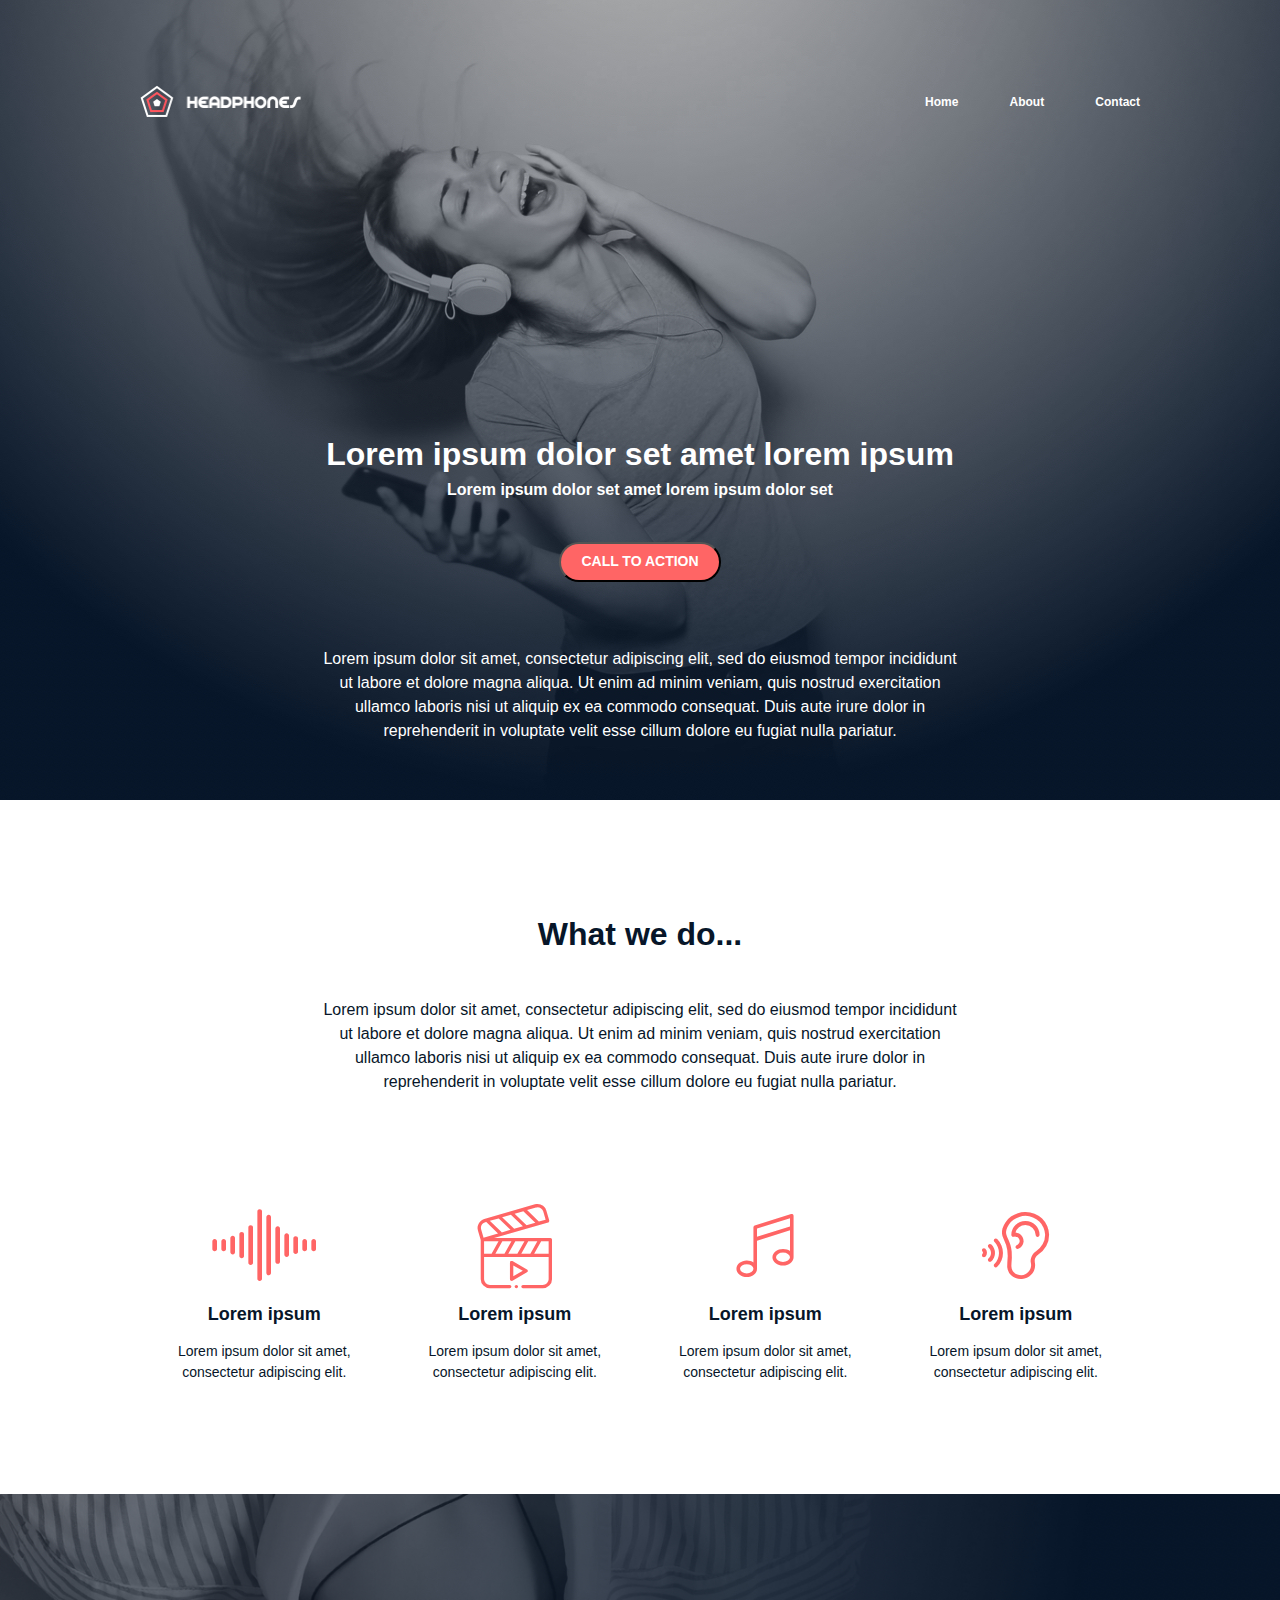
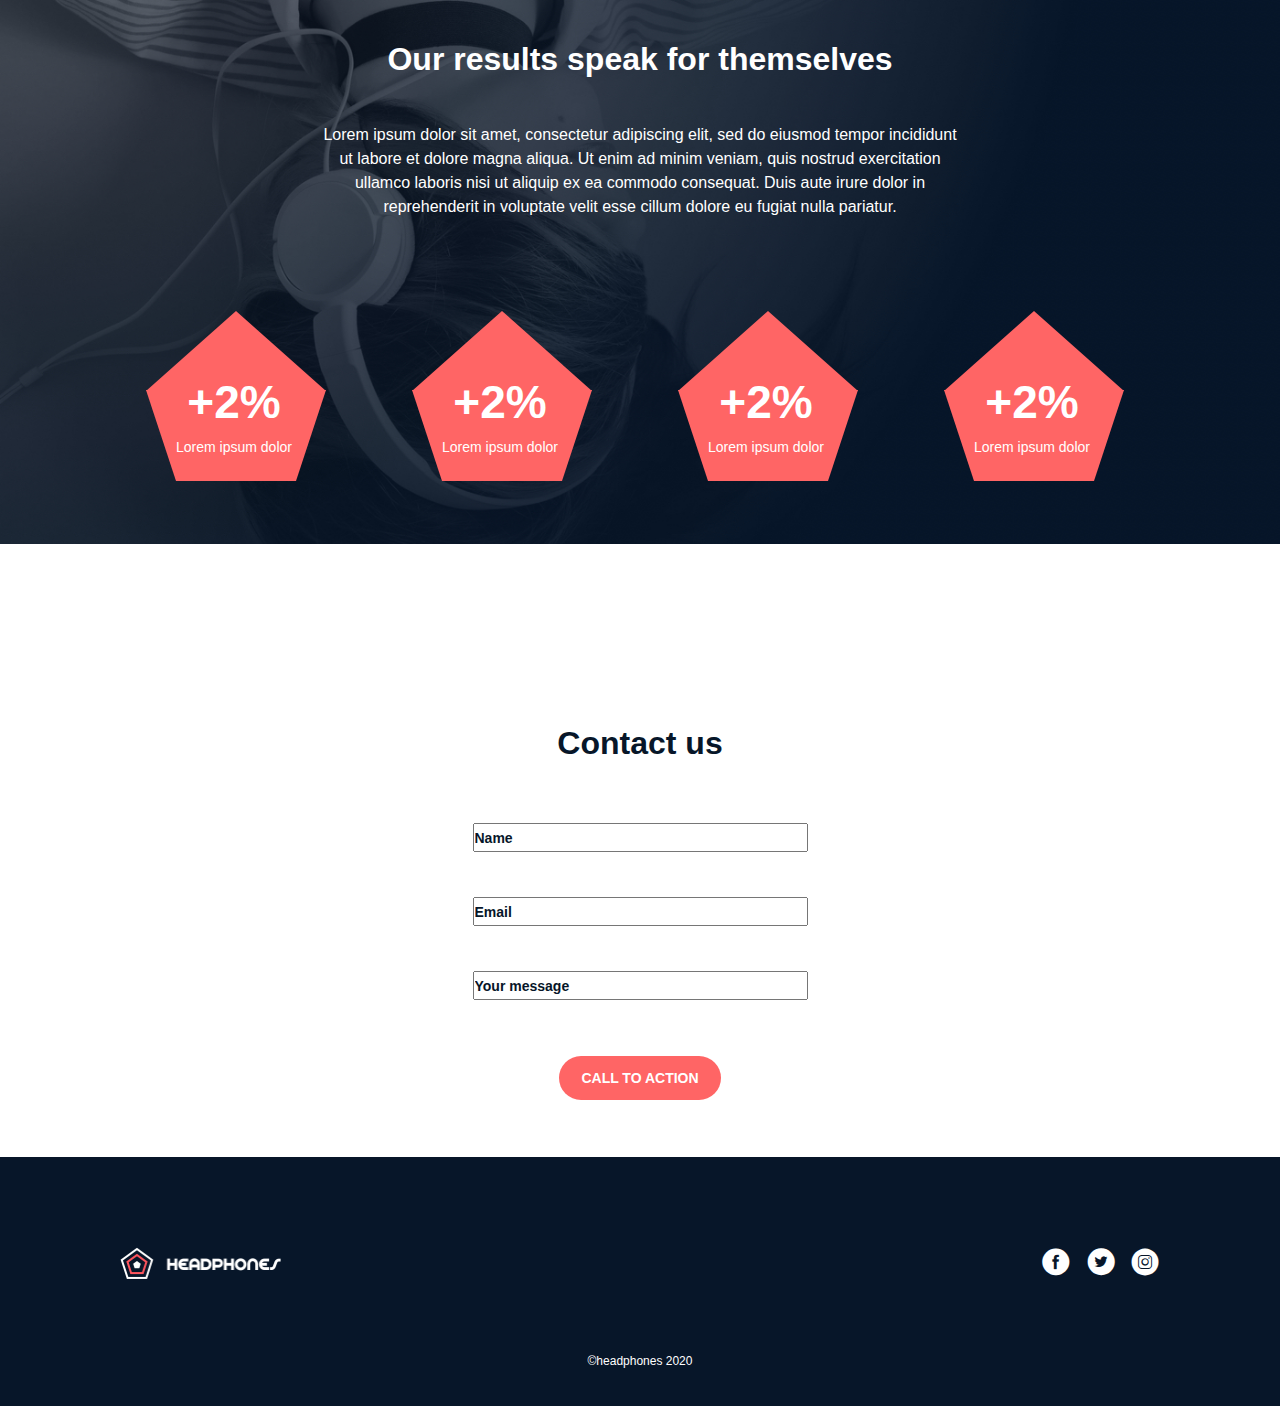
<file: headphones/7-index.html>
<html lang="en">
<head>
    <meta charset="UTF-8">
    <meta name="viewport" content="width=device-width, initial-scale=1.0">
    <title>Headphone</title>
    <link rel="stylesheet" href="7-styles.css">
    <link rel="stylesheet" href="icons/holberton_school-icon/style.css">
</head>
<body>
    <header>
        <nav>
          <input type="checkbox" id="menu-toggle">
          <label for="menu-toggle" id="menu-button">
            <span></span>
            <span></span>
            <span></span>
          </label> 
          <div class="nav-bar">
            <img src="images/logo_headphones.png" alt="">

            <div class="menu-box">
              <ul class="menu-items">
                <li><a href="#">Home</a></li>
                <li><a href="#">About</a></li>
                <li><a href="#">Contact</a></li>
              </ul>
            </div>
          </div>
        </nav>
        <div class="home-box">
          <h2>Lorem ipsum dolor set amet lorem ipsum</h2>
          <h3>Lorem ipsum dolor set amet lorem ipsum dolor set</h3>
          <button>CALL TO ACTION</button>
          <p>Lorem ipsum dolor sit amet, consectetur adipiscing elit, sed do eiusmod tempor incididunt ut labore et dolore magna aliqua. Ut enim ad minim veniam, quis nostrud exercitation ullamco laboris nisi ut aliquip ex ea commodo consequat. Duis aute irure dolor in reprehenderit in voluptate velit esse cillum dolore eu fugiat nulla pariatur.</p>
        </div>
    </header>
    <main>

      <section id="what">
        <div class="what-header">
          <h2>What we do...</h2>
          <p>Lorem ipsum dolor sit amet, consectetur adipiscing elit, sed do eiusmod tempor incididunt ut labore et dolore magna aliqua. Ut enim ad minim veniam, quis nostrud exercitation ullamco laboris nisi ut aliquip ex ea commodo consequat. Duis aute irure dolor in reprehenderit in voluptate velit esse cillum dolore eu fugiat nulla pariatur.</p>
        </div>
        <div class="what-list">
          <div class="what-list1">
            <div class="what-card">
              <span class="holberton_school-icon-ic_sound"></span>
              <h3>Lorem ipsum</h3>
              <p>Lorem ipsum dolor sit amet, consectetur adipiscing elit.</p>
            </div>
            <div class="what-card">
              <span class="holberton_school-icon-ic_video"></span>
              <h3>Lorem ipsum</h3>
              <p>Lorem ipsum dolor sit amet, consectetur adipiscing elit.</p>
            </div>
          </div>
          <div class="what-list2">
            <div class="what-card">
              <span class="holberton_school-icon-ic_music"></span>
              <h3>Lorem ipsum</h3>
              <p>Lorem ipsum dolor sit amet, consectetur adipiscing elit.</p>
            </div>
            <div class="what-card">
              <span class="holberton_school-icon-ic_hearing"></span>
              <h3>Lorem ipsum</h3>
              <p>Lorem ipsum dolor sit amet, consectetur adipiscing elit.</p>
            </div>
          </div>
        </div>
      </section>


      <section id="our">
        <div class="our-header">
          <h2>Our results speak for themselves</h2>
          <p>Lorem ipsum dolor sit amet, consectetur adipiscing elit, sed do eiusmod tempor incididunt ut labore et dolore magna aliqua. Ut enim ad minim veniam, quis nostrud exercitation ullamco laboris nisi ut aliquip ex ea commodo consequat. Duis aute irure dolor in reprehenderit in voluptate velit esse cillum dolore eu fugiat nulla pariatur.</p>
        </div>
        <div class="our-list">
          <div class="our-list1">

            <div class="pholder">
              <div class="pentagon">
                <div class="our-card">
                  <h2>+2%</h2>
                  <p>Lorem ipsum dolor</p>
                </div>
              </div>
            </div>
            
            <div class="pholder">
              <div class="pentagon">
                <div class="our-card">
                  <h2>+2%</h2>
                  <p>Lorem ipsum dolor</p>
                </div>
              </div>
            </div>
            
          </div>
            
          <div class="our-list2">
            
            <div class="pholder">
              <div class="pentagon">
                <div class="our-card">
                  <h2>+2%</h2>
                  <p>Lorem ipsum dolor</p>
                </div>
              </div>
            </div>
            
            <div class="pholder">
              <div class="pentagon">
                <div class="our-card">
                  <h2>+2%</h2>
                  <p>Lorem ipsum dolor</p>
                </div>
              </div>
            </div>
          </div>
        </div>
        
        </div>
      </section>
      <section id="contact-us">
        <div class="contact">
          <h2>Contact us</h2>
          <form class="contact-form" action="">
            <input type="name" placeholder="Name">
            <input type="email" placeholder="Email">
            <input type="text" placeholder="Your message">
            <button>CALL TO ACTION</button>
          </form>
        </div>
      </section>
    </main>
    <footer>
      <div class="footer-content">
        <img src="images/logo_headphones.png" alt="">
        <div class="social">
          <span class="holberton_school-icon-ic_facebook"></span>
          <span class="holberton_school-icon-ic_twitter"></span>
          <span class="holberton_school-icon-ic_instagram"></span>
        </div>
      </div>
      <p>&copy;headphones 2020</p>
    </footer>
</body>
</html>
</file>
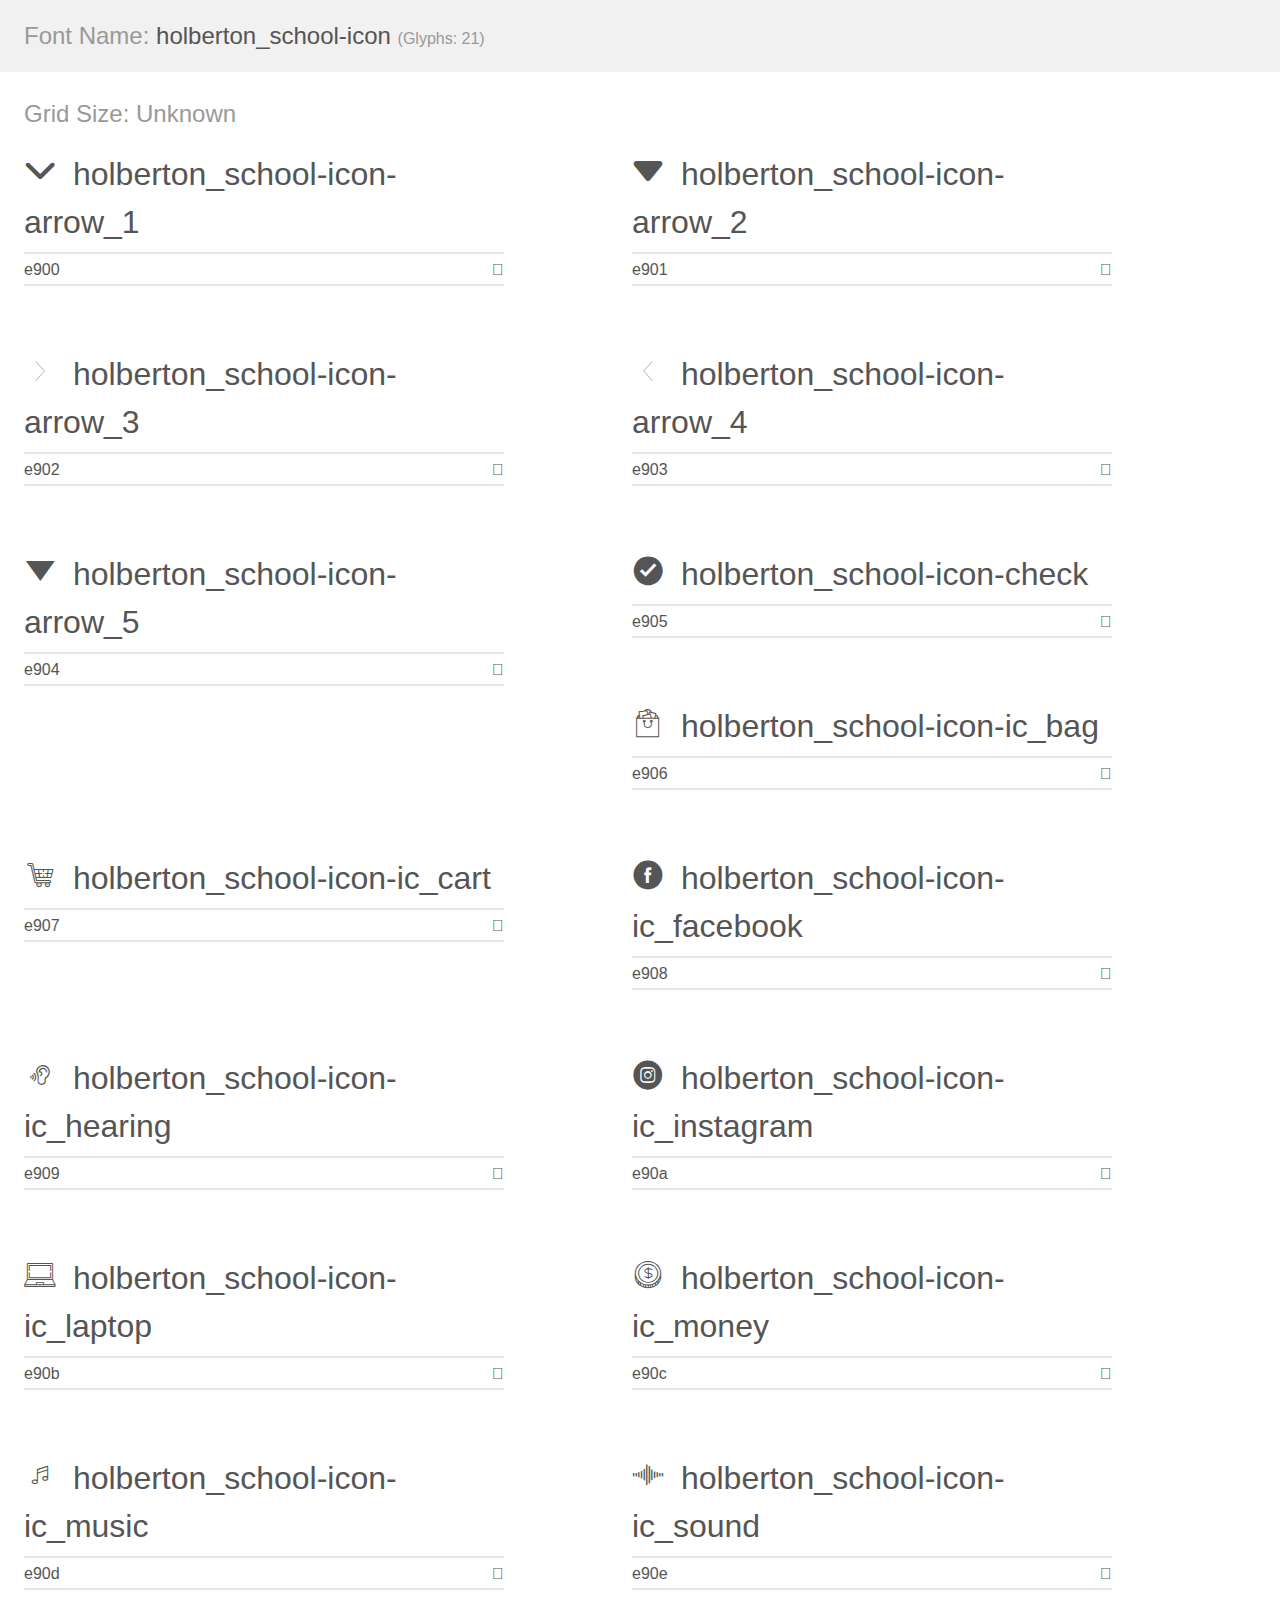
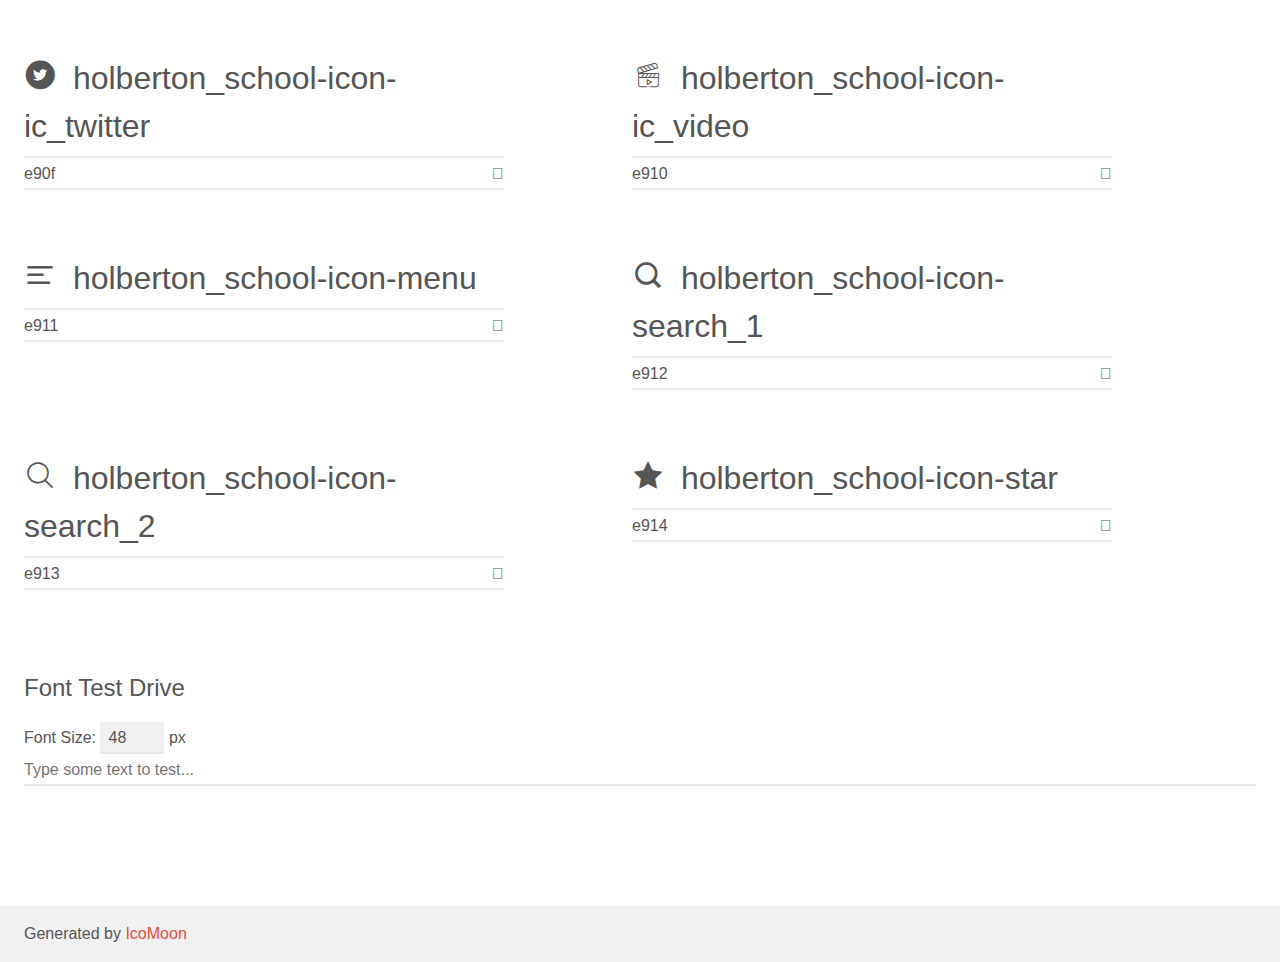
<file: headphones/holberton_school-icon/demo.html>
<!doctype html>
<html>
<head>
    <meta charset="utf-8">
    <title>IcoMoon Demo</title>
    <meta name="description" content="An Icon Font Generated By IcoMoon.io">
    <meta name="viewport" content="width=device-width, initial-scale=1">
    <link rel="stylesheet" href="demo-files/demo.css">
    <link rel="stylesheet" href="style.css"></head>
<body>
    <div class="bgc1 clearfix">
        <h1 class="mhmm mvm"><span class="fgc1">Font Name:</span> holberton_school-icon <small class="fgc1">(Glyphs:&nbsp;21)</small></h1>
    </div>
    <div class="clearfix mhl ptl">
        <h1 class="mvm mtn fgc1">Grid Size: Unknown</h1>
        <div class="glyph fs1">
            <div class="clearfix bshadow0 pbs">
                <span class="holberton_school-icon-arrow_1"></span>
                <span class="mls"> holberton_school-icon-arrow_1</span>
            </div>
            <fieldset class="fs0 size1of1 clearfix hidden-false">
                <input type="text" readonly value="e900" class="unit size1of2" />
                <input type="text" maxlength="1" readonly value="&#xe900;" class="unitRight size1of2 talign-right" />
            </fieldset>
            <div class="fs0 bshadow0 clearfix hidden-true">
                <span class="unit pvs fgc1">liga: </span>
                <input type="text" readonly value="" class="liga unitRight" />
            </div>
        </div>
        <div class="glyph fs1">
            <div class="clearfix bshadow0 pbs">
                <span class="holberton_school-icon-arrow_2"></span>
                <span class="mls"> holberton_school-icon-arrow_2</span>
            </div>
            <fieldset class="fs0 size1of1 clearfix hidden-false">
                <input type="text" readonly value="e901" class="unit size1of2" />
                <input type="text" maxlength="1" readonly value="&#xe901;" class="unitRight size1of2 talign-right" />
            </fieldset>
            <div class="fs0 bshadow0 clearfix hidden-true">
                <span class="unit pvs fgc1">liga: </span>
                <input type="text" readonly value="" class="liga unitRight" />
            </div>
        </div>
        <div class="glyph fs1">
            <div class="clearfix bshadow0 pbs">
                <span class="holberton_school-icon-arrow_3"></span>
                <span class="mls"> holberton_school-icon-arrow_3</span>
            </div>
            <fieldset class="fs0 size1of1 clearfix hidden-false">
                <input type="text" readonly value="e902" class="unit size1of2" />
                <input type="text" maxlength="1" readonly value="&#xe902;" class="unitRight size1of2 talign-right" />
            </fieldset>
            <div class="fs0 bshadow0 clearfix hidden-true">
                <span class="unit pvs fgc1">liga: </span>
                <input type="text" readonly value="" class="liga unitRight" />
            </div>
        </div>
        <div class="glyph fs1">
            <div class="clearfix bshadow0 pbs">
                <span class="holberton_school-icon-arrow_4"></span>
                <span class="mls"> holberton_school-icon-arrow_4</span>
            </div>
            <fieldset class="fs0 size1of1 clearfix hidden-false">
                <input type="text" readonly value="e903" class="unit size1of2" />
                <input type="text" maxlength="1" readonly value="&#xe903;" class="unitRight size1of2 talign-right" />
            </fieldset>
            <div class="fs0 bshadow0 clearfix hidden-true">
                <span class="unit pvs fgc1">liga: </span>
                <input type="text" readonly value="" class="liga unitRight" />
            </div>
        </div>
        <div class="glyph fs1">
            <div class="clearfix bshadow0 pbs">
                <span class="holberton_school-icon-arrow_5"></span>
                <span class="mls"> holberton_school-icon-arrow_5</span>
            </div>
            <fieldset class="fs0 size1of1 clearfix hidden-false">
                <input type="text" readonly value="e904" class="unit size1of2" />
                <input type="text" maxlength="1" readonly value="&#xe904;" class="unitRight size1of2 talign-right" />
            </fieldset>
            <div class="fs0 bshadow0 clearfix hidden-true">
                <span class="unit pvs fgc1">liga: </span>
                <input type="text" readonly value="" class="liga unitRight" />
            </div>
        </div>
        <div class="glyph fs1">
            <div class="clearfix bshadow0 pbs">
                <span class="holberton_school-icon-check"></span>
                <span class="mls"> holberton_school-icon-check</span>
            </div>
            <fieldset class="fs0 size1of1 clearfix hidden-false">
                <input type="text" readonly value="e905" class="unit size1of2" />
                <input type="text" maxlength="1" readonly value="&#xe905;" class="unitRight size1of2 talign-right" />
            </fieldset>
            <div class="fs0 bshadow0 clearfix hidden-true">
                <span class="unit pvs fgc1">liga: </span>
                <input type="text" readonly value="" class="liga unitRight" />
            </div>
        </div>
        <div class="glyph fs1">
            <div class="clearfix bshadow0 pbs">
                <span class="holberton_school-icon-ic_bag"></span>
                <span class="mls"> holberton_school-icon-ic_bag</span>
            </div>
            <fieldset class="fs0 size1of1 clearfix hidden-false">
                <input type="text" readonly value="e906" class="unit size1of2" />
                <input type="text" maxlength="1" readonly value="&#xe906;" class="unitRight size1of2 talign-right" />
            </fieldset>
            <div class="fs0 bshadow0 clearfix hidden-true">
                <span class="unit pvs fgc1">liga: </span>
                <input type="text" readonly value="" class="liga unitRight" />
            </div>
        </div>
        <div class="glyph fs1">
            <div class="clearfix bshadow0 pbs">
                <span class="holberton_school-icon-ic_cart"></span>
                <span class="mls"> holberton_school-icon-ic_cart</span>
            </div>
            <fieldset class="fs0 size1of1 clearfix hidden-false">
                <input type="text" readonly value="e907" class="unit size1of2" />
                <input type="text" maxlength="1" readonly value="&#xe907;" class="unitRight size1of2 talign-right" />
            </fieldset>
            <div class="fs0 bshadow0 clearfix hidden-true">
                <span class="unit pvs fgc1">liga: </span>
                <input type="text" readonly value="" class="liga unitRight" />
            </div>
        </div>
        <div class="glyph fs1">
            <div class="clearfix bshadow0 pbs">
                <span class="holberton_school-icon-ic_facebook"></span>
                <span class="mls"> holberton_school-icon-ic_facebook</span>
            </div>
            <fieldset class="fs0 size1of1 clearfix hidden-false">
                <input type="text" readonly value="e908" class="unit size1of2" />
                <input type="text" maxlength="1" readonly value="&#xe908;" class="unitRight size1of2 talign-right" />
            </fieldset>
            <div class="fs0 bshadow0 clearfix hidden-true">
                <span class="unit pvs fgc1">liga: </span>
                <input type="text" readonly value="" class="liga unitRight" />
            </div>
        </div>
        <div class="glyph fs1">
            <div class="clearfix bshadow0 pbs">
                <span class="holberton_school-icon-ic_hearing"></span>
                <span class="mls"> holberton_school-icon-ic_hearing</span>
            </div>
            <fieldset class="fs0 size1of1 clearfix hidden-false">
                <input type="text" readonly value="e909" class="unit size1of2" />
                <input type="text" maxlength="1" readonly value="&#xe909;" class="unitRight size1of2 talign-right" />
            </fieldset>
            <div class="fs0 bshadow0 clearfix hidden-true">
                <span class="unit pvs fgc1">liga: </span>
                <input type="text" readonly value="" class="liga unitRight" />
            </div>
        </div>
        <div class="glyph fs1">
            <div class="clearfix bshadow0 pbs">
                <span class="holberton_school-icon-ic_instagram"></span>
                <span class="mls"> holberton_school-icon-ic_instagram</span>
            </div>
            <fieldset class="fs0 size1of1 clearfix hidden-false">
                <input type="text" readonly value="e90a" class="unit size1of2" />
                <input type="text" maxlength="1" readonly value="&#xe90a;" class="unitRight size1of2 talign-right" />
            </fieldset>
            <div class="fs0 bshadow0 clearfix hidden-true">
                <span class="unit pvs fgc1">liga: </span>
                <input type="text" readonly value="" class="liga unitRight" />
            </div>
        </div>
        <div class="glyph fs1">
            <div class="clearfix bshadow0 pbs">
                <span class="holberton_school-icon-ic_laptop"></span>
                <span class="mls"> holberton_school-icon-ic_laptop</span>
            </div>
            <fieldset class="fs0 size1of1 clearfix hidden-false">
                <input type="text" readonly value="e90b" class="unit size1of2" />
                <input type="text" maxlength="1" readonly value="&#xe90b;" class="unitRight size1of2 talign-right" />
            </fieldset>
            <div class="fs0 bshadow0 clearfix hidden-true">
                <span class="unit pvs fgc1">liga: </span>
                <input type="text" readonly value="" class="liga unitRight" />
            </div>
        </div>
        <div class="glyph fs1">
            <div class="clearfix bshadow0 pbs">
                <span class="holberton_school-icon-ic_money"></span>
                <span class="mls"> holberton_school-icon-ic_money</span>
            </div>
            <fieldset class="fs0 size1of1 clearfix hidden-false">
                <input type="text" readonly value="e90c" class="unit size1of2" />
                <input type="text" maxlength="1" readonly value="&#xe90c;" class="unitRight size1of2 talign-right" />
            </fieldset>
            <div class="fs0 bshadow0 clearfix hidden-true">
                <span class="unit pvs fgc1">liga: </span>
                <input type="text" readonly value="" class="liga unitRight" />
            </div>
        </div>
        <div class="glyph fs1">
            <div class="clearfix bshadow0 pbs">
                <span class="holberton_school-icon-ic_music"></span>
                <span class="mls"> holberton_school-icon-ic_music</span>
            </div>
            <fieldset class="fs0 size1of1 clearfix hidden-false">
                <input type="text" readonly value="e90d" class="unit size1of2" />
                <input type="text" maxlength="1" readonly value="&#xe90d;" class="unitRight size1of2 talign-right" />
            </fieldset>
            <div class="fs0 bshadow0 clearfix hidden-true">
                <span class="unit pvs fgc1">liga: </span>
                <input type="text" readonly value="" class="liga unitRight" />
            </div>
        </div>
        <div class="glyph fs1">
            <div class="clearfix bshadow0 pbs">
                <span class="holberton_school-icon-ic_sound"></span>
                <span class="mls"> holberton_school-icon-ic_sound</span>
            </div>
            <fieldset class="fs0 size1of1 clearfix hidden-false">
                <input type="text" readonly value="e90e" class="unit size1of2" />
                <input type="text" maxlength="1" readonly value="&#xe90e;" class="unitRight size1of2 talign-right" />
            </fieldset>
            <div class="fs0 bshadow0 clearfix hidden-true">
                <span class="unit pvs fgc1">liga: </span>
                <input type="text" readonly value="" class="liga unitRight" />
            </div>
        </div>
        <div class="glyph fs1">
            <div class="clearfix bshadow0 pbs">
                <span class="holberton_school-icon-ic_twitter"></span>
                <span class="mls"> holberton_school-icon-ic_twitter</span>
            </div>
            <fieldset class="fs0 size1of1 clearfix hidden-false">
                <input type="text" readonly value="e90f" class="unit size1of2" />
                <input type="text" maxlength="1" readonly value="&#xe90f;" class="unitRight size1of2 talign-right" />
            </fieldset>
            <div class="fs0 bshadow0 clearfix hidden-true">
                <span class="unit pvs fgc1">liga: </span>
                <input type="text" readonly value="" class="liga unitRight" />
            </div>
        </div>
        <div class="glyph fs1">
            <div class="clearfix bshadow0 pbs">
                <span class="holberton_school-icon-ic_video"></span>
                <span class="mls"> holberton_school-icon-ic_video</span>
            </div>
            <fieldset class="fs0 size1of1 clearfix hidden-false">
                <input type="text" readonly value="e910" class="unit size1of2" />
                <input type="text" maxlength="1" readonly value="&#xe910;" class="unitRight size1of2 talign-right" />
            </fieldset>
            <div class="fs0 bshadow0 clearfix hidden-true">
                <span class="unit pvs fgc1">liga: </span>
                <input type="text" readonly value="" class="liga unitRight" />
            </div>
        </div>
        <div class="glyph fs1">
            <div class="clearfix bshadow0 pbs">
                <span class="holberton_school-icon-menu"></span>
                <span class="mls"> holberton_school-icon-menu</span>
            </div>
            <fieldset class="fs0 size1of1 clearfix hidden-false">
                <input type="text" readonly value="e911" class="unit size1of2" />
                <input type="text" maxlength="1" readonly value="&#xe911;" class="unitRight size1of2 talign-right" />
            </fieldset>
            <div class="fs0 bshadow0 clearfix hidden-true">
                <span class="unit pvs fgc1">liga: </span>
                <input type="text" readonly value="" class="liga unitRight" />
            </div>
        </div>
        <div class="glyph fs1">
            <div class="clearfix bshadow0 pbs">
                <span class="holberton_school-icon-search_1"></span>
                <span class="mls"> holberton_school-icon-search_1</span>
            </div>
            <fieldset class="fs0 size1of1 clearfix hidden-false">
                <input type="text" readonly value="e912" class="unit size1of2" />
                <input type="text" maxlength="1" readonly value="&#xe912;" class="unitRight size1of2 talign-right" />
            </fieldset>
            <div class="fs0 bshadow0 clearfix hidden-true">
                <span class="unit pvs fgc1">liga: </span>
                <input type="text" readonly value="" class="liga unitRight" />
            </div>
        </div>
        <div class="glyph fs1">
            <div class="clearfix bshadow0 pbs">
                <span class="holberton_school-icon-search_2"></span>
                <span class="mls"> holberton_school-icon-search_2</span>
            </div>
            <fieldset class="fs0 size1of1 clearfix hidden-false">
                <input type="text" readonly value="e913" class="unit size1of2" />
                <input type="text" maxlength="1" readonly value="&#xe913;" class="unitRight size1of2 talign-right" />
            </fieldset>
            <div class="fs0 bshadow0 clearfix hidden-true">
                <span class="unit pvs fgc1">liga: </span>
                <input type="text" readonly value="" class="liga unitRight" />
            </div>
        </div>
        <div class="glyph fs1">
            <div class="clearfix bshadow0 pbs">
                <span class="holberton_school-icon-star"></span>
                <span class="mls"> holberton_school-icon-star</span>
            </div>
            <fieldset class="fs0 size1of1 clearfix hidden-false">
                <input type="text" readonly value="e914" class="unit size1of2" />
                <input type="text" maxlength="1" readonly value="&#xe914;" class="unitRight size1of2 talign-right" />
            </fieldset>
            <div class="fs0 bshadow0 clearfix hidden-true">
                <span class="unit pvs fgc1">liga: </span>
                <input type="text" readonly value="" class="liga unitRight" />
            </div>
        </div>
    </div>

    <!--[if gt IE 8]><!-->
    <div class="mhl clearfix mbl">
        <h1>Font Test Drive</h1>
        <label>
            Font Size: <input id="fontSize" type="number" class="textbox0 mbm"
            min="8" value="48" />
            px
        </label>
        <input id="testText" type="text" class="phl size1of1 mvl"
        placeholder="Type some text to test..." value=""/>
        <div id="testDrive" class="holberton_school-icon-" style="font-family: holberton_school-icon">&nbsp;
        </div>
    </div>
    <!--<![endif]-->
    <div class="bgc1 clearfix">
        <p class="mhl">Generated by <a href="https://icomoon.io/app">IcoMoon</a></p>
    </div>

    <script src="demo-files/demo.js"></script>
</body>
</html>
</file>
<file: css_basic/styles.css>
body {
    display: flex;
    flex-direction: column;
    font-family: Arial, sans-serif;
    background-color: #f5f5f5;
}
header {
    background-color: #333;
    color: #fff;
    padding: 1em;
    text-align: center;
}
header ul {
    list-style: none;
    margin: 0;
    padding: 0;
    display: flex;
    justify-content: space-between;
}
header li {
    margin-right: 20px;
}
header a {
    color: #fff;
    text-decoration: none;
}
header .logo {
    font-size: 24px;
    margin-right: 10px;
}
main {
    display: flex;
    flex-direction: row;
    flex: auto;
    padding: 2em;
}
article {
    flex: 2;
    overflow-y: auto;
    padding: 20px;
    background-color: #fff;
    border: 1px solid #ddd;
    border-radius: 10px;
    box-shadow: 0 0 10px rgba(0, 0, 0, 0.1);
}
aside {
    flex: 1;
    overflow-y: auto;
    padding: 20px;
    background-color: #fff;
    border: 1px solid #ddd;
    border-radius: 10px;
    box-shadow: 0 0 10px rgba(0, 0, 0, 0.1);
    margin-left: 20px;
}
footer {
    background-color: #333;
    color: #fff;
    padding: 1em;
    text-align: center;
    clear: both;
}
</file>
<file: headphones/0-styles.css>
*{
    color: #071629;
    text-decoration: none;
    max-width: 1440px;
    font-family: 'Source Sans Pro', sans-serif;
    list-style: none;
    text-align: center;
    margin: 0px;
    padding: 0px;
  }
  body{
    display: flex;
    flex-direction: column;
  }
  
  header{
    display: flex;
    flex-direction: column;
    align-items: center;
    justify-content: center;
    height: fit-content;
    height: 800px;
    background-image: url('./images/headphones_hero_1.jpg');
    background-repeat: no-repeat;
    background-position: center;
    background-size:auto;
  }
  nav{
    display: flex;
    align-items: center;
    justify-content: space-between;
    height: 32px;
    width: 1000px;
    margin-top: 27.76px;
  }
  .nav-bar{
    display: flex;
    align-items: center;
    justify-content: space-between;
    width: 100%;
  }
  nav img{
    width: 161px;
    height: 32px;
  }
  nav a{
    font-weight: bold;
    font-size: 12px;
    color: #FFFFFF;
  }
  nav ul{
    display: flex;
    align-items: center;
    width: 215px;
    height: 15px;
    justify-content: space-between;
  }
  nav ul a:hover{
    color: #FF6565;
    opacity: 0.9;
  }
  
  #menu-toggle{
    display: none;
  }
  
  #menu-button {
    display: flex;
    flex-direction: column;
    align-items: start;
    position: relative;
    width: 20px;
    height: 14px;
    background: transparent;
    display: none;
  }
  
  #menu-button span{
    background-color: #FFFFFF;
    height: 2px;
  }
  #menu-button :nth-child(1){
    position: relative;
    width: 20px;
    top: 0px;
  }
  #menu-button :nth-child(2){
    position: relative;
    width: 14px;
    top: 6px;
  }
  
  #menu-button :nth-child(3){
    position: relative;
    width: 20px;
    top: 12px;
  }
  
  .home-box{
    display: flex;
    flex-direction: column;
    align-items: center;
    width: 637px;
    height: 313px;
    margin-top: 313.24px;
  }
  .home-box h2{
    font-size: 32px;
    font-weight: bold;
    color: #FFFFFF;  
  }
  .home-box h3{
    font-size: 16px;
    font-weight: bold;
    color: #FFFFFF;  
  }
  .home-box button{
    border-radius: 0px;
    width: 162px;
    height: 44px;
    border-radius: 22px;
    font-size: 14px;
    font-weight: bold;
    color: #FFFFFF; 
    background-color:#FF6565; 
    margin-top: 40px;
  }
  .home-box p{
    font-size: 16px;
    color: #FFFFFF; 
    margin-top: 65px;
  }
  
  
  
  /* for screen size from 480px to 768px */
  
  @media (min-width: 480px) and (max-width: 768px) {
    header{
      height: 869px;
    }
    nav{
      width: 633px;
    }
    .home-box{
      width: 637px;
      height: 313px;
    }
  }
  
  @media (max-width:480px) {
    header{
      height: fit-content;
    }
    nav {
      display: grid;
      grid-template-columns: 1fr 1fr 1fr; 
      align-items: start;
      justify-content: start;
      width: 100vw;
    }
  
    .nav-bar{
      display: flex;
      flex-direction: column;
      justify-content: center;
      align-items: center;
    }
  
    .nav-bar ul{
      display: flex;
      flex-direction: column;
      align-items: center;
      justify-content: space-between;
    }
  
    .nav-bar ul li{
      margin: 10px;
    }
  
    #menu-toggle:not(:checked) ~ .nav-bar ul{
      display: none;
    }
    #menu-toggle:checked ~ .nav-bar ul{
      display: flex;
      flex-direction: column;
      width:100px;
    }
  
    #menu-button{
      display: flex;
      margin-top: 9px;
      margin-left: 9px;
      
    }
  
    .home-box{
      width: 357px;  
      height: 436px;
      margin-top: 266px; 
    }
    .home-box h2{
      margin-top: 0px;
      margin-bottom: 5px; 
    }
    .home-box h3{
      margin-top: 0px;
      margin-bottom: 20px; 
    }
    .home-box button{
      margin-top: 0px;
      margin-bottom: 65px; 
    }
    .home-box p{
      margin-top: 0px;
      margin-bottom: 5px; 
    }
  }
</file>
<file: headphones/1-styles.css>
*{
    color: #071629;
    text-decoration: none;
    max-width: 1440px;
    font-family: 'Source Sans Pro', sans-serif;
    list-style: none;
    text-align: center;
    margin: 0px;
    padding: 0px;
    line-height: 1.5;
}

body{
    display: flex;
    flex-direction: column;
}

header{
    display: flex;
    flex-direction: column;
    align-items: center;
    justify-content: center;
    height: fit-content;
    height: 800px;
    background-image: url('images/headphones_hero_1.jpg');
    background-repeat: no-repeat;
    background-position: center;
    background-size:auto;
}

nav{
    display: flex;
    align-items: center;
    justify-content: space-between;
    height: 32px;
    width: 1000px;
    margin-top: 27.76px;
}
.nav-bar{
    display: flex;
    align-items: center;
    justify-content: space-between;
    width: 100%;
}
nav img{
    width: 161px;
    height: 32px;
}
nav a{
    font-weight: bold;
    font-size: 12px;
    color: #FFFFFF;
}
nav ul{
    display: flex;
    align-items: center;
    width: 215px;
    height: 15px;
    justify-content: space-between;
}
nav ul a:hover{
    color: #FF6565;
    opacity: 0.9;
}

#menu-toggle{
    display: none;
}

#menu-button {
    display: flex;
    flex-direction: column;
    align-items: start;
    position: relative;
    width: 20px;
    height: 14px;
    background: transparent;
    display: none;
}

#menu-button span{
    background-color: #FFFFFF;
    height: 2px;
}
#menu-button :nth-child(1){
    position: relative;
    width: 20px;
    top: 0px;
}
#menu-button :nth-child(2){
    position: relative;
    width: 14px;
    top: 6px;
}

#menu-button :nth-child(3){
    position: relative;
    width: 20px;
    top: 12px;
}

.home-box{
    display: flex;
    flex-direction: column;
    align-items: center;
    width: 637px;
    height: 313px;
    margin-top: 313.24px;
}
.home-box h2{
    font-size: 32px;
    font-weight: bold;
    color: #FFFFFF;  
}
.home-box h3{
    font-size: 16px;
    font-weight: bold;
    color: #FFFFFF;  
}
.home-box button{
    border-radius: 0px;
    width: 162px;
    height: 44px;
    border-radius: 22px;
    font-size: 14px;
    font-weight: bold;
    color: #FFFFFF; 
    background-color:#FF6565; 
    margin-top: 40px;
}
.home-box p{
    font-size: 16px;
    color: #FFFFFF; 
    margin-top: 65px;
}

  /* what we do section */
#what{
    display: flex;
    flex-direction: column;
    align-items: center;
    height: 694px;
}
.what-header{
    width: 637px;
    height: 184px;
    margin-top: 110px;
}

.what-header h2{
    font-weight: 600;
    font-size: 32px;
}
.what-header p{
    font-size: 16px;
    margin-top: 40px;
}

.what-list{
    display: flex;
    width: 1002px;
    height: 193px;
    margin-top: 97px;
}
.what-list1{
    display: flex;
    justify-content: space-between;
    width: 501;
    height: 193px;
}
.what-list2{
    display: flex;
    justify-content: space-between;
    width: 501;
    height: 193px;
}

.what-card{
    width: 207px;
    height: 180px;
    margin-left: 29px;
    margin-right: 29px;
}
.what-card span{
    font-size: 110px;
    color: #FF6565;
}
.what-card h3{
    font-size: 18px;
    font-weight: 600;
    
}
.what-card p{
    font-size: 14px;
    font-weight: 500;
    margin-top: 13px;
}
  /* our resul speaks... section */
#our{
    height: 650px;
    background-image: url('images/headphones_hero_2.jpg');
}
  /* for screen size from 480px to 768px */

@media (min-width: 480px) and (max-width: 768px) {
    header{
        height: 869px;
    }
    nav{
        width: 633px;
    }
    .home-box{
        width: 637px;
        height: 313px;
    }

    /* what we do section */
    #what{
        height: 969px;
    }
    .what-list{
    display: flex;
    flex-direction: column;
    width: 472px;
    height: 469px;
    margin-top: 97px;
    }
.what-list1{
display: flex;
justify-content: space-between;
width: 501;
height: 236px;
}
    .what-list2{
      display: flex;
      align-items: end;
      justify-content: space-between;
      width: 501;
      height: 236px;
    }
  }
  
  @media (max-width:480px) {
    header{
      height: fit-content;
    }
    nav {
      display: grid;
      grid-template-columns: 1fr 1fr 1fr; 
      align-items: start;
      justify-content: start;
      width: 100vw;
     
    }
  
    .nav-bar{
      display: flex;
      flex-direction: column;
      justify-content: center;
      align-items: center;
    }
  
    .nav-bar ul{
      display: flex;
      flex-direction: column;
      align-items: center;
      justify-content: space-between;
    }
  
    .nav-bar ul li{
      margin: 10px;
    }
  
    #menu-toggle:not(:checked) ~ .nav-bar ul{
      display: none;
    }
    #menu-toggle:checked ~ .nav-bar ul{
      display: flex;
      flex-direction: column;
      width:100px;
    }
  
    #menu-button{
      display: flex;
      margin-top: 9px;
      margin-left: 9px;
      
    }
  
    .home-box{
      width: 357px;  
      height: 466px;
      margin-top: 226px; 
    }
    .home-box h2{
      margin-top: 0px;
      margin-bottom: 5px; 
    }
    .home-box h3{
      margin-top: 0px;
      margin-bottom: 20px; 
    }
    .home-box button{
      margin-top: 0px;
      margin-bottom: 55px; 
    }
    .home-box p{
      margin-top: 0px;
      margin-bottom: 5px; 
    }
  
      /* what we do section */
      #what{
        height: 1638px;
      }
  
      .what-header{
        width: 325px;
        height: 288px;
      }
      .what-list{
        display: flex;
        flex-direction: column;
        justify-content: space-between;
        width: 207px;
        height: 1020px;
        margin-top: 97px;
      }
      .what-list1{
        display: flex;
        flex-direction: column;
        align-items: center;
        justify-content: space-between;
        width: 207px;
        height: 510px;
        padding-bottom: 48px;
      }
      .what-list2{
        display: flex;
        flex-direction: column;
        align-items: center;
        justify-content: space-between;
        width: 207;
        height: 510px;
        padding-top: 48px;
      }
  }
</file>
<file: headphones/icons/holberton_school-icon/style.css>
@font-face {
  font-family: 'holberton_school-icon';
  src:  url('fonts/holberton_school-icon.eot?sq4eq4');
  src:  url('fonts/holberton_school-icon.eot?sq4eq4#iefix') format('embedded-opentype'),
    url('fonts/holberton_school-icon.ttf?sq4eq4') format('truetype'),
    url('fonts/holberton_school-icon.woff?sq4eq4') format('woff'),
    url('fonts/holberton_school-icon.svg?sq4eq4#holberton_school-icon') format('svg');
  font-weight: normal;
  font-style: normal;
  font-display: block;
}

[class^="holberton_school-icon-"], [class*=" holberton_school-icon-"] {
  /* use !important to prevent issues with browser extensions that change fonts */
  font-family: 'holberton_school-icon' !important;
  speak: none;
  font-style: normal;
  font-weight: normal;
  font-variant: normal;
  text-transform: none;
  line-height: 1;

  /* Better Font Rendering =========== */
  -webkit-font-smoothing: antialiased;
  -moz-osx-font-smoothing: grayscale;
}

.holberton_school-icon-arrow_1:before {
  content: "\e900";
}
.holberton_school-icon-arrow_2:before {
  content: "\e901";
}
.holberton_school-icon-arrow_3:before {
  content: "\e902";
}
.holberton_school-icon-arrow_4:before {
  content: "\e903";
}
.holberton_school-icon-arrow_5:before {
  content: "\e904";
}
.holberton_school-icon-check:before {
  content: "\e905";
}
.holberton_school-icon-ic_bag:before {
  content: "\e906";
}
.holberton_school-icon-ic_cart:before {
  content: "\e907";
}
.holberton_school-icon-ic_facebook:before {
  content: "\e908";
}
.holberton_school-icon-ic_hearing:before {
  content: "\e909";
}
.holberton_school-icon-ic_instagram:before {
  content: "\e90a";
}
.holberton_school-icon-ic_laptop:before {
  content: "\e90b";
}
.holberton_school-icon-ic_money:before {
  content: "\e90c";
}
.holberton_school-icon-ic_music:before {
  content: "\e90d";
}
.holberton_school-icon-ic_sound:before {
  content: "\e90e";
}
.holberton_school-icon-ic_twitter:before {
  content: "\e90f";
}
.holberton_school-icon-ic_video:before {
  content: "\e910";
}
.holberton_school-icon-menu:before {
  content: "\e911";
}
.holberton_school-icon-search_1:before {
  content: "\e912";
}
.holberton_school-icon-search_2:before {
  content: "\e913";
}
.holberton_school-icon-star:before {
  content: "\e914";
}
</file>
<file: headphones/2-styles.css>
*{
    color: #071629;
    text-decoration: none;
    max-width: 1440px;
    font-family: 'Source Sans Pro', sans-serif;
    list-style: none;
    text-align: center;
    margin: 0px;
    padding: 0px;
    line-height: 1.5;
  }
  
  body{
    display: flex;
    flex-direction: column;
  }
  
  header{
    display: flex;
    flex-direction: column;
    align-items: center;
    justify-content: center;
    height: fit-content;
    height: 800px;
    background-image: url('images/headphones_hero_1.jpg');
    background-repeat: no-repeat;
    background-position: center;
    background-size:auto;
  }
  
  nav{
    display: flex;
    align-items: center;
    justify-content: space-between;
    height: 32px;
    width: 1000px;
    margin-top: 27.76px;
  }
  .nav-bar{
    display: flex;
    align-items: center;
    justify-content: space-between;
    width: 100%;
  }
  nav img{
    width: 161px;
    height: 32px;
  }
  nav a{
    font-weight: bold;
    font-size: 12px;
    color: #FFFFFF;
  }
  nav ul{
    display: flex;
    align-items: center;
    width: 215px;
    height: 15px;
    justify-content: space-between;
  }
  nav ul a:hover{
    color: #FF6565;
    opacity: 0.9;
  }
  
  #menu-toggle{
    display: none;
  }
  
  #menu-button {
    display: flex;
    flex-direction: column;
    align-items: start;
    position: relative;
    width: 20px;
    height: 14px;
    background: transparent;
    display: none;
  }
  
  #menu-button span{
    background-color: #FFFFFF;
    height: 2px;
  }
  #menu-button :nth-child(1){
    position: relative;
    width: 20px;
    top: 0px;
  }
  #menu-button :nth-child(2){
    position: relative;
    width: 14px;
    top: 6px;
  }
  
  #menu-button :nth-child(3){
    position: relative;
    width: 20px;
    top: 12px;
  }
  
  .home-box{
    display: flex;
    flex-direction: column;
    align-items: center;
    width: 637px;
    height: 313px;
    margin-top: 313.24px;
  }
  .home-box h2{
    font-size: 32px;
    font-weight: bold;
    color: #FFFFFF;  
  }
  .home-box h3{
    font-size: 16px;
    font-weight: bold;
    color: #FFFFFF;  
  }
  .home-box button{
    border-radius: 0px;
    width: 162px;
    height: 44px;
    border-radius: 22px;
    font-size: 14px;
    font-weight: bold;
    color: #FFFFFF; 
    background-color:#FF6565; 
    margin-top: 40px;
  }
  .home-box p{
    font-size: 16px;
    color: #FFFFFF; 
    margin-top: 65px;
  }
  
  /* what we do section */
  #what{
    display: flex;
    flex-direction: column;
    align-items: center;
    height: 694px;
  }
  .what-header{
    width: 637px;
    height: 184px;
    margin-top: 110px;
  }
  
  .what-header h2{
    font-weight: 600;
    font-size: 32px;
  }
  .what-header p{
    font-size: 16px;
    margin-top: 40px;
  }
  
  .what-list{
    display: flex;
    width: 1002px;
    height: 193px;
    margin-top: 97px;
  }
  .what-list1{
    display: flex;
    justify-content: space-between;
    width: 501;
    height: 193px;
  }
  .what-list2{
    display: flex;
    justify-content: space-between;
    width: 501;
    height: 193px;
  }
  
  .what-card{
    width: 207px;
    height: 180px;
    margin-left: 29px;
    margin-right: 29px;
  }
  .what-card span{
    font-size: 110px;
    color: #FF6565;
  }
  .what-card h3{
    font-size: 18px;
    font-weight: 600;
    
  }
  .what-card p{
    font-size: 14px;
    font-weight: 500;
    margin-top: 13px;
  }
  /* our resul speaks... section */
  #our{
    display: flex;
    flex-direction: column;
    align-items: center;
    height: 650px;
    width: 100%;
    background-image: url('images/headphones_hero_2.jpg');
    background-repeat: no-repeat;
    background-size:cover;
  }
  .our-header {
    width: 637px;
  }
  .our-header h2{
    color: #FFFFFF;
    font-size: 32px;
    font-weight: 600;
    margin-top: 141px;
  }
  .our-header p{
    color: #FFFFFF;
    width: 637px;
    font-size: 16px;
    margin-top: 40px;
  }
  
  .our-list{
    display: flex;
    justify-content: space-between;
    width: 988px;
    height: 190px;
    margin-top: 56px;
  }
  .our-list1{
    display: flex;
    justify-content: space-between ;
    width: 456px;
    height: 190px;
  }
  .our-list2{
    display: flex;
    justify-content: space-between;
    width: 456px;
    height: 190px;
  }
  
  .our-card{
    display: flex;
    flex-direction: column;
    align-items: center;
    width: 190px;
    height: 190px;
    background-image: url(images/pentagone.png);
    background-repeat: no-repeat;
    background-size:contain;
  }
  
  .our-card h2{
    color: #FFFFFF;
    font-size: 46px;
    font-weight: bold;
    margin-top: auto;
  }
  .our-card p{
    color: #FFFFFF;
    font-size: 14px;
    margin-bottom: 48px;
  }
  
  
  /* for screen size from 480px to 768px */
  
  @media (min-width: 480px) and (max-width: 768px) {
    header{
      height: 869px;
    }
    nav{
      width: 633px;
    }
    .home-box{
      width: 637px;
      height: 313px;
    }
  
    /* what we do section */
    #what{
      height: 969px;
    }
    .what-list{
      display: flex;
      flex-direction: column;
      width: 472px;
      height: 469px;
      margin-top: 97px;
    }
    .what-list1{
      display: flex;
      justify-content: space-between;
      width: 501;
      height: 236px;
    }
    .what-list2{
      display: flex;
      align-items: end;
      justify-content: space-between;
      width: 501;
      height: 236px;
    }
  
    /* our results.... section*/
    #our{
      display: flex;
      flex-direction: column;
      align-items: center;
      height: 876px;
      width: 100%;
      background-image: url('images/headphones_hero_2.jpg');
      background-repeat: no-repeat;
      background-size:cover;
    }
    .our-header {
      width: 637px;
    }
    
    .our-list{
      display: flex;
      flex-direction: column;
      justify-content: space-between;
      width: 456px;
      height: 442px;
      margin-top: 76px;
    }
    .our-list1{
      display: flex;
      justify-content: space-between ;
      width: 456px;
      height: 190px;
    }
    .our-list2{
      display: flex;
      justify-content: space-between;
      width: 456px;
      height: 190px;
    }
    
  
  }
  
  @media (max-width:480px) {
    header{
      height: fit-content;
    }
    nav {
      display: grid;
      grid-template-columns: 1fr 1fr 1fr; 
      align-items: start;
      justify-content: start;
      width: 100vw;
     
    }
  
    .nav-bar{
      display: flex;
      flex-direction: column;
      justify-content: center;
      align-items: center;
    }
  
    .nav-bar ul{
      display: flex;
      flex-direction: column;
      align-items: center;
      justify-content: space-between;
    }
  
    .nav-bar ul li{
      margin: 10px;
    }
  
    #menu-toggle:not(:checked) ~ .nav-bar ul{
      display: none;
    }
    #menu-toggle:checked ~ .nav-bar ul{
      display: flex;
      flex-direction: column;
      width:100px;
    }
  
    #menu-button{
      display: flex;
      margin-top: 9px;
      margin-left: 9px;
      
    }
  
    .home-box{
      width: 357px;  
      height: 466px;
      margin-top: 226px; 
    }
    .home-box h2{
      margin-top: 0px;
      margin-bottom: 5px; 
    }
    .home-box h3{
      margin-top: 0px;
      margin-bottom: 20px; 
    }
    .home-box button{
      margin-top: 0px;
      margin-bottom: 55px; 
    }
    .home-box p{
      margin-top: 0px;
      margin-bottom: 5px; 
    }
  
      /* what we do section */
      #what{
        height: 1638px;
      }
  
      .what-header{
        width: 325px;
        height: 288px;
      }
      .what-list{
        display: flex;
        flex-direction: column;
        justify-content: space-between;
        width: 207px;
        height: 1020px;
        margin-top: 97px;
      }
      .what-list1{
        display: flex;
        flex-direction: column;
        align-items: center;
        justify-content: space-between;
        width: 207px;
        height: 510px;
        padding-bottom: 48px;
      }
      .what-list2{
        display: flex;
        flex-direction: column;
        align-items: center;
        justify-content: space-between;
        width: 207;
        height: 510px;
        padding-top: 48px;
      }
  
        /* our results.... section*/
    #our{
      display: flex;
      flex-direction: column;
      align-items: center;
      height: 1491px;
      width: 100%;
      background-image: url('images/headphones_hero_2.jpg');
      background-repeat: no-repeat;
      background-size:cover;
    }
    .our-header {
      width: 305px;
    }
  
    .our-header p{
      color: #FFFFFF;
      width: 305px;
      font-size: 16px;
      margin-top: 40px;
    }
    
    .our-list{
      display: flex;
      flex-direction: column;
      justify-content: space-between;
      width: 190px;
      height: 886px;
      margin-top: 76px;
    }
    .our-list1{
      display: flex;
      flex-direction: column;
      justify-content: space-between;
      width: 190px;
      height: 443px;
    }
    .our-list2{
      display: flex;
      flex-direction: column;
      justify-content: space-between;
      width: 190px;
      height: 443px;
      margin-bottom: 21px;
    }
    
    .our-card{
      display: flex;
      flex-direction: column;
      align-items: center;
      width: 190px;
      height: 190px;
      background-image: url(images/pentagone.png);
      background-repeat: no-repeat;
      background-size:contain;
      margin-top: 21px;
    }
  }
</file>
<file: headphones/3-styles.css>
*{
    color: #071629;
    text-decoration: none;
    max-width: 1440px;
    font-family: 'Source Sans Pro', sans-serif;
    list-style: none;
    text-align: center;
    margin: 0px;
    padding: 0px;
    line-height: 1.5;
  }
  
  body{
    display: flex;
    flex-direction: column;
  }
  
  header{
    display: flex;
    flex-direction: column;
    align-items: center;
    justify-content: center;
    height: fit-content;
    height: 800px;
    background-image: url('images/headphones_hero_1.jpg');
    background-repeat: no-repeat;
    background-position: center;
    background-size:auto;
  }
  
  nav{
    display: flex;
    align-items: center;
    justify-content: space-between;
    height: 32px;
    width: 1000px;
    margin-top: 27.76px;
  }
  .nav-bar{
    display: flex;
    align-items: center;
    justify-content: space-between;
    width: 100%;
  }
  nav img{
    width: 161px;
    height: 32px;
  }
  nav a{
    font-weight: bold;
    font-size: 12px;
    color: #FFFFFF;
  }
  nav ul{
    display: flex;
    align-items: center;
    width: 215px;
    height: 15px;
    justify-content: space-between;
  }
  nav ul a:hover{
    color: #FF6565;
    opacity: 0.9;
  }
  
  #menu-toggle{
    display: none;
  }
  
  #menu-button {
    display: flex;
    flex-direction: column;
    align-items: start;
    position: relative;
    width: 20px;
    height: 14px;
    background: transparent;
    display: none;
  }
  
  #menu-button span{
    background-color: #FFFFFF;
    height: 2px;
  }
  #menu-button :nth-child(1){
    position: relative;
    width: 20px;
    top: 0px;
  }
  #menu-button :nth-child(2){
    position: relative;
    width: 14px;
    top: 6px;
  }
  
  #menu-button :nth-child(3){
    position: relative;
    width: 20px;
    top: 12px;
  }
  
  .home-box{
    display: flex;
    flex-direction: column;
    align-items: center;
    width: 637px;
    height: 313px;
    margin-top: 313.24px;
  }
  .home-box h2{
    font-size: 32px;
    font-weight: bold;
    color: #FFFFFF;  
  }
  .home-box h3{
    font-size: 16px;
    font-weight: bold;
    color: #FFFFFF;  
  }
  .home-box button{
    border-radius: 0px;
    width: 162px;
    height: 44px;
    border-radius: 22px;
    font-size: 14px;
    font-weight: bold;
    color: #FFFFFF; 
    background-color:#FF6565; 
    margin-top: 40px;
  }
  .home-box p{
    font-size: 16px;
    color: #FFFFFF; 
    margin-top: 65px;
  }
  
  /* what we do section */
  #what{
    display: flex;
    flex-direction: column;
    align-items: center;
    height: 694px;
  }
  .what-header{
    width: 637px;
    height: 184px;
    margin-top: 110px;
  }
  
  .what-header h2{
    font-weight: 600;
    font-size: 32px;
  }
  .what-header p{
    font-size: 16px;
    margin-top: 40px;
  }
  
  .what-list{
    display: flex;
    width: 1002px;
    height: 193px;
    margin-top: 97px;
  }
  .what-list1{
    display: flex;
    justify-content: space-between;
    width: 501;
    height: 193px;
  }
  .what-list2{
    display: flex;
    justify-content: space-between;
    width: 501;
    height: 193px;
  }
  
  .what-card{
    width: 207px;
    height: 180px;
    margin-left: 29px;
    margin-right: 29px;
  }
  .what-card span{
    font-size: 110px;
    color: #FF6565;
  }
  .what-card h3{
    font-size: 18px;
    font-weight: 600;
    
  }
  .what-card p{
    font-size: 14px;
    font-weight: 500;
    margin-top: 13px;
  }
  /* our resul speaks... section */
  #our{
    display: flex;
    flex-direction: column;
    align-items: center;
    height: 650px;
    width: 100%;
    background-image: url('images/headphones_hero_2.jpg');
    background-repeat: no-repeat;
    background-size:cover;
  }
  .our-header {
    width: 637px;
  }
  .our-header h2{
    color: #FFFFFF;
    font-size: 32px;
    font-weight: 600;
    margin-top: 141px;
  }
  .our-header p{
    color: #FFFFFF;
    width: 637px;
    font-size: 16px;
    margin-top: 40px;
  }
  
  .our-list{
    display: flex;
    justify-content: space-between;
    width: 988px;
    height: 190px;
    margin-top: 56px;
  }
  .our-list1{
    display: flex;
    justify-content: space-between ;
    width: 456px;
    height: 190px;
  }
  .our-list2{
    display: flex;
    justify-content: space-between;
    width: 456px;
    height: 190px;
  }
  
  .our-card{
    display: flex;
    flex-direction: column;
    align-items: center;
    width: 190px;
    height: 190px;
    background-image: url(images/pentagone.png);
    background-repeat: no-repeat;
    background-size:contain;
  }
  
  .our-card h2{
    color: #FFFFFF;
    font-size: 46px;
    font-weight: bold;
    margin-top: auto;
  }
  .our-card p{
    color: #FFFFFF;
    font-size: 14px;
    margin-bottom: 48px;
  }
  
  /* contact us section */
  #contact-us{
    display: flex;
    height: 613px;
    align-items: center;
    justify-content: center;
  }
  .contact {
    display: flex;
    flex-direction: column;
    width: 335px;
    height: 373px;
    margin-top: 110px;
  }
  
  .contact h2{
    font-size: 32px;
    font-weight: 600;
  }
  
  .contact-form{
    width: 335px;
    height: 277px;
    margin-top: 56px;
    display: flex;
    flex-direction: column;
    align-items: center;
  }
  .contact-form input{
    font-size: 14px;
    font-weight: 600;
    width: 100%;
    height: 29px;
    margin-bottom: 45px;
    text-align: start;
  }
  .contact-form input::placeholder{
    color: #071629;
  }
  .contact-form button{
    width: 162px;
    height: 44px;
    margin-top: 11px;
    background-color: #FF6565;
    border-width: 0px;
    border-radius: 22px;
    color: #FFFFFF;
    font-size: 14px;
    font-weight: bold;
  }
  
  
  
  /* for screen size from 480px to 768px */
  
  @media (min-width: 480px) and (max-width: 768px) {
    header{
      height: 869px;
    }
    nav{
      width: 633px;
    }
    .home-box{
      width: 637px;
      height: 313px;
    }
  
    /* what we do section */
    #what{
      height: 969px;
    }
    .what-list{
      display: flex;
      flex-direction: column;
      width: 472px;
      height: 469px;
      margin-top: 97px;
    }
    .what-list1{
      display: flex;
      justify-content: space-between;
      width: 501;
      height: 236px;
    }
    .what-list2{
      display: flex;
      align-items: end;
      justify-content: space-between;
      width: 501;
      height: 236px;
    }
  
    /* our results.... section*/
    #our{
      display: flex;
      flex-direction: column;
      align-items: center;
      height: 876px;
      width: 100%;
      background-image: url('images/headphones_hero_2.jpg');
      background-repeat: no-repeat;
      background-size:cover;
    }
    .our-header {
      width: 637px;
    }
    
    .our-list{
      display: flex;
      flex-direction: column;
      justify-content: space-between;
      width: 456px;
      height: 442px;
      margin-top: 76px;
    }
    .our-list1{
      display: flex;
      justify-content: space-between ;
      width: 456px;
      height: 190px;
    }
    .our-list2{
      display: flex;
      justify-content: space-between;
      width: 456px;
      height: 190px;
    }
    
  
  }
  
  @media (max-width:480px) {
    header{
      height: fit-content;
    }
    nav {
      display: grid;
      grid-template-columns: 1fr 1fr 1fr; 
      align-items: start;
      justify-content: start;
      width: 100vw;
     
    }
  
    .nav-bar{
      display: flex;
      flex-direction: column;
      justify-content: center;
      align-items: center;
    }
  
    .nav-bar ul{
      display: flex;
      flex-direction: column;
      align-items: center;
      justify-content: space-between;
    }
  
    .nav-bar ul li{
      margin: 10px;
    }
  
    #menu-toggle:not(:checked) ~ .nav-bar ul{
      display: none;
    }
    #menu-toggle:checked ~ .nav-bar ul{
      display: flex;
      flex-direction: column;
      width:100px;
    }
  
    #menu-button{
      display: flex;
      margin-top: 9px;
      margin-left: 9px;
      
    }
  
    .home-box{
      width: 357px;  
      height: 466px;
      margin-top: 226px; 
    }
    .home-box h2{
      margin-top: 0px;
      margin-bottom: 5px; 
    }
    .home-box h3{
      margin-top: 0px;
      margin-bottom: 20px; 
    }
    .home-box button{
      margin-top: 0px;
      margin-bottom: 55px; 
    }
    .home-box p{
      margin-top: 0px;
      margin-bottom: 5px; 
    }
  
      /* what we do section */
      #what{
        height: 1638px;
      }
  
      .what-header{
        width: 325px;
        height: 288px;
      }
      .what-list{
        display: flex;
        flex-direction: column;
        justify-content: space-between;
        width: 207px;
        height: 1020px;
        margin-top: 97px;
      }
      .what-list1{
        display: flex;
        flex-direction: column;
        align-items: center;
        justify-content: space-between;
        width: 207px;
        height: 510px;
        padding-bottom: 48px;
      }
      .what-list2{
        display: flex;
        flex-direction: column;
        align-items: center;
        justify-content: space-between;
        width: 207;
        height: 510px;
        padding-top: 48px;
      }
  
        /* our results.... section*/
    #our{
      display: flex;
      flex-direction: column;
      align-items: center;
      height: 1491px;
      width: 100%;
      background-image: url('images/headphones_hero_2.jpg');
      background-repeat: no-repeat;
      background-size:cover;
    }
    .our-header {
      width: 305px;
    }
  
    .our-header p{
      color: #FFFFFF;
      width: 305px;
      font-size: 16px;
      margin-top: 40px;
    }
    
    .our-list{
      display: flex;
      flex-direction: column;
      justify-content: space-between;
      width: 190px;
      height: 886px;
      margin-top: 76px;
    }
    .our-list1{
      display: flex;
      flex-direction: column;
      justify-content: space-between;
      width: 190px;
      height: 443px;
    }
    .our-list2{
      display: flex;
      flex-direction: column;
      justify-content: space-between;
      width: 190px;
      height: 443px;
      margin-bottom: 21px;
    }
    
    .our-card{
      display: flex;
      flex-direction: column;
      align-items: center;
      width: 190px;
      height: 190px;
      background-image: url(images/pentagone.png);
      background-repeat: no-repeat;
      background-size:contain;
      margin-top: 21px;
    }
    
  
  }
</file>
<file: headphones/4-styles.css>
*{
    color: #071629;
    text-decoration: none;
    max-width: 1440px;
    font-family: 'Source Sans Pro', sans-serif;
    list-style: none;
    text-align: center;
    margin: 0px;
    padding: 0px;
    line-height: 1.5;
  }
  
  body{
    display: flex;
    flex-direction: column;
  }
  
  header{
    display: flex;
    flex-direction: column;
    align-items: center;
    justify-content: center;
    height: fit-content;
    height: 800px;
    background-image: url('images/headphones_hero_1.jpg');
    background-repeat: no-repeat;
    background-position: center;
    background-size:auto;
  }
  
  nav{
    display: flex;
    align-items: center;
    justify-content: space-between;
    height: 32px;
    width: 1000px;
    margin-top: 27.76px;
  }
  .nav-bar{
    display: flex;
    align-items: center;
    justify-content: space-between;
    width: 100%;
  }
  nav img{
    width: 161px;
    height: 32px;
  }
  nav a{
    font-weight: bold;
    font-size: 12px;
    color: #FFFFFF;
  }
  nav ul{
    display: flex;
    align-items: center;
    width: 215px;
    height: 15px;
    justify-content: space-between;
  }
  nav ul a:hover{
    color: #FF6565;
    opacity: 0.9;
  }
  
  #menu-toggle{
    display: none;
  }
  
  #menu-button {
    display: flex;
    flex-direction: column;
    align-items: start;
    position: relative;
    width: 20px;
    height: 14px;
    background: transparent;
    display: none;
  }
  
  #menu-button span{
    background-color: #FFFFFF;
    height: 2px;
  }
  #menu-button :nth-child(1){
    position: relative;
    width: 20px;
    top: 0px;
  }
  #menu-button :nth-child(2){
    position: relative;
    width: 14px;
    top: 6px;
  }
  
  #menu-button :nth-child(3){
    position: relative;
    width: 20px;
    top: 12px;
  }
  
  .home-box{
    display: flex;
    flex-direction: column;
    align-items: center;
    width: 637px;
    height: 313px;
    margin-top: 313.24px;
  }
  .home-box h2{
    font-size: 32px;
    font-weight: bold;
    color: #FFFFFF;  
  }
  .home-box h3{
    font-size: 16px;
    font-weight: bold;
    color: #FFFFFF;  
  }
  .home-box button{
    border-radius: 0px;
    width: 162px;
    height: 44px;
    border-radius: 22px;
    font-size: 14px;
    font-weight: bold;
    color: #FFFFFF; 
    background-color:#FF6565; 
    margin-top: 40px;
  }
  .home-box p{
    font-size: 16px;
    color: #FFFFFF; 
    margin-top: 65px;
  }
  
  /* what we do section */
  #what{
    display: flex;
    flex-direction: column;
    align-items: center;
    height: 694px;
  }
  .what-header{
    width: 637px;
    height: 184px;
    margin-top: 110px;
  }
  
  .what-header h2{
    font-weight: 600;
    font-size: 32px;
  }
  .what-header p{
    font-size: 16px;
    margin-top: 40px;
  }
  
  .what-list{
    display: flex;
    width: 1002px;
    height: 193px;
    margin-top: 97px;
  }
  .what-list1{
    display: flex;
    justify-content: space-between;
    width: 501;
    height: 193px;
  }
  .what-list2{
    display: flex;
    justify-content: space-between;
    width: 501;
    height: 193px;
  }
  
  .what-card{
    width: 207px;
    height: 180px;
    margin-left: 29px;
    margin-right: 29px;
  }
  .what-card span{
    font-size: 110px;
    color: #FF6565;
  }
  .what-card h3{
    font-size: 18px;
    font-weight: 600;
    
  }
  .what-card p{
    font-size: 14px;
    font-weight: 500;
    margin-top: 13px;
  }
  /* our resul speaks... section */
  #our{
    display: flex;
    flex-direction: column;
    align-items: center;
    height: 650px;
    width: 100%;
    background-image: url('images/headphones_hero_2.jpg');
    background-repeat: no-repeat;
    background-size:cover;
  }
  .our-header {
    width: 637px;
  }
  .our-header h2{
    color: #FFFFFF;
    font-size: 32px;
    font-weight: 600;
    margin-top: 141px;
  }
  .our-header p{
    color: #FFFFFF;
    width: 637px;
    font-size: 16px;
    margin-top: 40px;
  }
  
  .our-list{
    display: flex;
    justify-content: space-between;
    width: 988px;
    height: 190px;
    margin-top: 56px;
  }
  .our-list1{
    display: flex;
    justify-content: space-between ;
    width: 456px;
    height: 190px;
  }
  .our-list2{
    display: flex;
    justify-content: space-between;
    width: 456px;
    height: 190px;
  }
  
  .our-card{
    display: flex;
    flex-direction: column;
    align-items: center;
    width: 190px;
    height: 190px;
    background-image: url(images/pentagone.png);
    background-repeat: no-repeat;
    background-size:contain;
  }
  
  .our-card h2{
    color: #FFFFFF;
    font-size: 46px;
    font-weight: bold;
    margin-top: auto;
  }
  .our-card p{
    color: #FFFFFF;
    font-size: 14px;
    margin-bottom: 48px;
  }
  
  /* contact us section */
  #contact-us{
    display: flex;
    height: 613px;
    align-items: center;
    justify-content: center;
  }
  .contact {
    display: flex;
    flex-direction: column;
    width: 335px;
    height: 373px;
    margin-top: 110px;
  }
  
  .contact h2{
    font-size: 32px;
    font-weight: 600;
  }
  
  .contact-form{
    width: 335px;
    height: 277px;
    margin-top: 56px;
    display: flex;
    flex-direction: column;
    align-items: center;
  }
  .contact-form input{
    font-size: 14px;
    font-weight: 600;
    width: 100%;
    height: 29px;
    margin-bottom: 45px;
    text-align: start;
  }
  .contact-form input::placeholder{
    color: #071629;
  }
  .contact-form button{
    width: 162px;
    height: 44px;
    margin-top: 11px;
    background-color: #FF6565;
    border-width: 0px;
    border-radius: 22px;
    color: #FFFFFF;
    font-size: 14px;
    font-weight: bold;
  }
  
  /* footer section */
  footer{
    display: flex;
    flex-direction: column;
    height: 249px;
    padding: 0 120px;
    background-color: #071629;
  }
  
  .footer-content{
    display: flex;
    justify-content: space-between;
    height: 34px;
    margin-top: 90px;
  }
  .footer-content img{
    width: 161px;
    height: 32px;
  }
  
  .social span{
    font-size: 30px;
    color: #FFFFFF;
    margin-left:10px;
  }
  
  footer p{
    font-size: 12px;
    color: #FFFFFF;
    margin-top: 71.24px;
  }
  
  @media (min-width: 768px) and (max-width: 1000px) {
    nav{
      width: 800px;
    }
  }
  /* for screen size from 480px to 768px */
  
  @media (min-width: 480px) and (max-width: 768px) {
    header{
      height: 869px;
    }
    nav{
      width: 633px;
    }
    .home-box{
      width: 637px;
      height: 313px;
    }
  
    /* what we do section */
    #what{
      height: 969px;
    }
    .what-list{
      display: flex;
      flex-direction: column;
      width: 472px;
      height: 469px;
      margin-top: 97px;
    }
    .what-list1{
      display: flex;
      justify-content: space-between;
      width: 501;
      height: 236px;
    }
    .what-list2{
      display: flex;
      align-items: end;
      justify-content: space-between;
      width: 501;
      height: 236px;
    }
  
    /* our results.... section*/
    #our{
      display: flex;
      flex-direction: column;
      align-items: center;
      height: 876px;
      width: 100%;
      background-image: url('images/headphones_hero_2.jpg');
      background-repeat: no-repeat;
      background-size:cover;
    }
    .our-header {
      width: 637px;
    }
    
    .our-list{
      display: flex;
      flex-direction: column;
      justify-content: space-between;
      width: 456px;
      height: 442px;
      margin-top: 76px;
    }
    .our-list1{
      display: flex;
      justify-content: space-between ;
      width: 456px;
      height: 190px;
    }
    .our-list2{
      display: flex;
      justify-content: space-between;
      width: 456px;
      height: 190px;
    }
  
    footer{
      display: flex;
      flex-direction: column;
      height: 249px;
      padding: 0 90px;
      background-color: #071629;
    }
    
  
  }
  
  @media (max-width:480px) {
    header{
      height: fit-content;
    }
    nav {
      display: grid;
      grid-template-columns: 1fr 1fr 1fr; 
      align-items: start;
      justify-content: start;
      width: 100vw;
     
    }
  
    .nav-bar{
      display: flex;
      flex-direction: column;
      justify-content: center;
      align-items: center;
    }
  
    .nav-bar ul{
      display: flex;
      flex-direction: column;
      align-items: center;
      justify-content: space-between;
    }
  
    .nav-bar ul li{
      margin: 10px;
    }
  
    #menu-toggle:not(:checked) ~ .nav-bar ul{
      display: none;
    }
    #menu-toggle:checked ~ .nav-bar ul{
      display: flex;
      flex-direction: column;
      width:100px;
    }
  
    #menu-button{
      display: flex;
      margin-top: 9px;
      margin-left: 9px;
      
    }
  
    .home-box{
      width: 357px;  
      height: 466px;
      margin-top: 226px; 
    }
    .home-box h2{
      margin-top: 0px;
      margin-bottom: 5px; 
    }
    .home-box h3{
      margin-top: 0px;
      margin-bottom: 20px; 
    }
    .home-box button{
      margin-top: 0px;
      margin-bottom: 55px; 
    }
    .home-box p{
      margin-top: 0px;
      margin-bottom: 5px; 
    }
  
      /* what we do section */
      #what{
        height: 1638px;
      }
  
      .what-header{
        width: 325px;
        height: 288px;
      }
      .what-list{
        display: flex;
        flex-direction: column;
        justify-content: space-between;
        width: 207px;
        height: 1020px;
        margin-top: 97px;
      }
      .what-list1{
        display: flex;
        flex-direction: column;
        align-items: center;
        justify-content: space-between;
        width: 207px;
        height: 510px;
        padding-bottom: 48px;
      }
      .what-list2{
        display: flex;
        flex-direction: column;
        align-items: center;
        justify-content: space-between;
        width: 207;
        height: 510px;
        padding-top: 48px;
      }
  
        /* our results.... section*/
    #our{
      display: flex;
      flex-direction: column;
      align-items: center;
      height: 1491px;
      width: 100%;
      background-image: url('images/headphones_hero_2.jpg');
      background-repeat: no-repeat;
      background-size:cover;
    }
    .our-header {
      width: 305px;
    }
  
    .our-header p{
      color: #FFFFFF;
      width: 305px;
      font-size: 16px;
      margin-top: 40px;
    }
    
    .our-list{
      display: flex;
      flex-direction: column;
      justify-content: space-between;
      width: 190px;
      height: 886px;
      margin-top: 76px;
    }
    .our-list1{
      display: flex;
      flex-direction: column;
      justify-content: space-between;
      width: 190px;
      height: 443px;
    }
    .our-list2{
      display: flex;
      flex-direction: column;
      justify-content: space-between;
      width: 190px;
      height: 443px;
      margin-bottom: 21px;
    }
    
    .our-card{
      display: flex;
      flex-direction: column;
      align-items: center;
      width: 190px;
      height: 190px;
      background-image: url(images/pentagone.png);
      background-repeat: no-repeat;
      background-size:contain;
      margin-top: 21px;
    }
    
    .footer-content{
      display: flex;
      flex-direction: column;
      justify-content: space-between;
      align-items: center;
      height: 107px;
      margin-top: 48px;
      margin-bottom: 45px;
    }
    .footer-content img{
      width: 161px;
      height: 32px;
    }
    
    .social{
      margin-top: 45px;
    }
  
    footer p{
      font-size: 12px;
      color: #FFFFFF;
      margin-top: 0px;
    }
  
  }
</file>
<file: headphones/6-styles.css>
*{
    color: #071629;
    text-decoration: none;
    max-width: 1440px;
    font-family: 'Source Sans Pro', sans-serif;
    list-style: none;
    text-align: center;
    margin: 0px;
    padding: 0px;
    line-height: 1.5;
  }
  
  body{
    display: flex;
    flex-direction: column;
  }
  
  header{
    display: flex;
    flex-direction: column;
    align-items: center;
    justify-content: center;
    height: fit-content;
    height: 800px;
    background-image: url('images/headphones_hero_1.jpg');
    background-repeat: no-repeat;
    background-position: center;
    background-size:auto;
  }
  
  nav{
    display: flex;
    align-items: center;
    justify-content: space-between;
    height: 32px;
    width: 1000px;
    margin-top: 27.76px;
  }
  .nav-bar{
    display: flex;
    align-items: center;
    justify-content: space-between;
    width: 100%;
  }
  nav img{
    width: 161px;
    height: 32px;
  }
  nav a{
    font-weight: bold;
    font-size: 12px;
    color: #FFFFFF;
  }
  nav ul{
    display: flex;
    align-items: center;
    width: 215px;
    height: 15px;
    justify-content: space-between;
  }
  nav ul a:hover{
    color: #FF6565;
    opacity: 0.9;
  }
  
  #menu-toggle{
    display: none;
  }
  
  #menu-button {
    display: flex;
    flex-direction: column;
    align-items: start;
    position: relative;
    width: 20px;
    height: 14px;
    background: transparent;
    display: none;
  }
  
  #menu-button span{
    background-color: #FFFFFF;
    height: 2px;
  }
  #menu-button :nth-child(1){
    position: relative;
    width: 20px;
    top: 0px;
  }
  #menu-button :nth-child(2){
    position: relative;
    width: 14px;
    top: 6px;
  }
  
  #menu-button :nth-child(3){
    position: relative;
    width: 20px;
    top: 12px;
  }
  
  .home-box{
    display: flex;
    flex-direction: column;
    align-items: center;
    width: 637px;
    height: 313px;
    margin-top: 313.24px;
  }
  .home-box h2{
    font-size: 32px;
    font-weight: bold;
    color: #FFFFFF;  
  }
  .home-box h3{
    font-size: 16px;
    font-weight: bold;
    color: #FFFFFF;  
  }
  .home-box button{
    border-radius: 0px;
    width: 162px;
    height: 44px;
    border-radius: 22px;
    font-size: 14px;
    font-weight: bold;
    color: #FFFFFF; 
    background-color:#FF6565; 
    margin-top: 40px;
  }
  .home-box p{
    font-size: 16px;
    color: #FFFFFF; 
    margin-top: 65px;
  }
  
  /* what we do section */
  #what{
    display: flex;
    flex-direction: column;
    align-items: center;
    height: 694px;
  }
  .what-header{
    width: 637px;
    height: 184px;
    margin-top: 110px;
  }
  
  .what-header h2{
    font-weight: 600;
    font-size: 32px;
  }
  .what-header p{
    font-size: 16px;
    margin-top: 40px;
  }
  
  .what-list{
    display: flex;
    width: 1002px;
    height: 193px;
    margin-top: 97px;
  }
  .what-list1{
    display: flex;
    justify-content: space-between;
    width: 501;
    height: 193px;
  }
  .what-list2{
    display: flex;
    justify-content: space-between;
    width: 501;
    height: 193px;
  }
  
  .what-card{
    width: 207px;
    height: 180px;
    margin-left: 29px;
    margin-right: 29px;
  }
  
  .what-card span{
    font-size: 110px;
    color: #FF6565;
  }
  .what-card h3{
    font-size: 18px;
    font-weight: 600;
    
  }
  .what-card p{
    font-size: 14px;
    font-weight: 500;
    margin-top: 13px;
  }
  /* our resul speaks... section */
  #our{
    display: flex;
    flex-direction: column;
    align-items: center;
    height: 650px;
    width: 100%;
    background-image: url('images/headphones_hero_2.jpg');
    background-repeat: no-repeat;
    background-size:cover;
  }
  .our-header {
    width: 637px;
  
  }
  .our-header h2{
    color: #FFFFFF;
    font-size: 32px;
    font-weight: 600;
    margin-top: 141px;
  }
  .our-header p{
    color: #FFFFFF;
    width: 637px;
    font-size: 16px;
    margin-top: 40px;
  }
  
  .our-list{
    position: relative;
    display: flex;
    justify-content: space-between;
    width: 988px;
    height: 190px;
    margin-top: 80px;
  }
  .our-list1{
    display: flex;
    justify-content: space-between ;
    width: 456px;
    height: 190px;
  }
  .our-list2{
    display: flex;
    justify-content: space-between;
    width: 456px;
    height: 190px;
  }
  
  .pholder{
    width: 190px;
    height: 190px;
  }
  
  .pentagon{
    transform: translate(0%, 100%);
    height: 0;
    width: 120px;
    border-top: 91px solid #FF6565;
    border-left: 30px solid transparent;
    border-right: 30px solid transparent;   
  }
  
  .pentagon:after{
    position: absolute;
    content: '';
    border-bottom: 80px solid #FF6565;
    border-left: 90px solid transparent;
    border-right: 90px solid transparent;
    bottom: 90px;
    left: -30px;
  }
  
  .our-card{
    position: absolute;
    bottom: 80px;
    color: #FFFFFF;
    background-color: transparent;
    bottom: -25px;
    z-index: 1;
  }
  
  .our-card h2{
    color: #FFFFFF;
    font-size: 46px;
    font-weight: bold;
    margin-top: auto;
  }
  .our-card p{
    color: #FFFFFF;
    font-size: 14px;
    margin-bottom: 48px;
  }
  
  /* contact us section */
  #contact-us{
    display: flex;
    height: 613px;
    align-items: center;
    justify-content: center;
  }
  .contact {
    display: flex;
    flex-direction: column;
    width: 335px;
    height: 373px;
    margin-top: 110px;
  }
  
  .contact h2{
    font-size: 32px;
    font-weight: 600;
  }
  
  .contact-form{
    width: 335px;
    height: 277px;
    margin-top: 56px;
    display: flex;
    flex-direction: column;
    align-items: center;
  }
  .contact-form input{
    font-size: 14px;
    font-weight: 600;
    width: 100%;
    height: 29px;
    margin-bottom: 45px;
    text-align: start;
  }
  .contact-form input::placeholder{
    color: #071629;
  }
  .contact-form button{
    width: 162px;
    height: 44px;
    margin-top: 11px;
    background-color: #FF6565;
    border-width: 0px;
    border-radius: 22px;
    color: #FFFFFF;
    font-size: 14px;
    font-weight: bold;
  }
  
  /* footer section */
  footer{
    display: flex;
    flex-direction: column;
    height: 249px;
    padding: 0 120px;
    background-color: #071629;
  }
  
  .footer-content{
    display: flex;
    justify-content: space-between;
    height: 34px;
    margin-top: 90px;
  }
  .footer-content img{
    width: 161px;
    height: 32px;
  }
  
  .social span{
    font-size: 30px;
    color: #FFFFFF;
    margin-left:10px;
  }
  
  footer p{
    font-size: 12px;
    color: #FFFFFF;
    margin-top: 71.24px;
  }
  
  @media (min-width: 768px) and (max-width: 1000px) {
    nav{
      width: 800px;
    }
  }
  /* for screen size from 480px to 768px */
  
  @media (min-width: 480px) and (max-width: 768px) {
    header{
      display: flex;
     height: 800px;
    }
    nav{
      width: 633px;
    }
    .home-box{
      width: 637px;
      height: 350px;
    }
  
    /* what we do section */
    #what{
      height: 969px;
    }
    .what-list{
      display: flex;
      flex-direction: column;
      width: 472px;
      height: 469px;
      margin-top: 97px;
    }
    .what-list1{
      display: flex;
      justify-content: space-between;
      width: 501;
      height: 236px;
    }
    .what-list2{
      display: flex;
      align-items: end;
      justify-content: space-between;
      width: 501;
      height: 236px;
    }
  
    /* our results.... section*/
    #our{
      display: flex;
      flex-direction: column;
      align-items: center;
      height: 876px;
      width: 100%;
    
    }
    .our-header {
      width: 637px;
    }
    
    .our-list{
      display: flex;
      flex-direction: column;
      justify-content: space-between;
      width: 456px;
      height: 442px;
      margin-top: 76px;
    }
    .our-list1{
      display: flex;
      justify-content: space-between ;
      width: 456px;
      height: 190px;
    }
    .our-list2{
      display: flex;
      justify-content: space-between;
      width: 456px;
      height: 190px;
    }
  
    footer{
      display: flex;
      flex-direction: column;
      height: 249px;
      padding: 0 90px;
      background-color: #071629;
    }
    
  
  }
  
  @media (max-width:480px) {
    header{
      height: fit-content;
    }
    nav {
      display: grid;
      grid-template-columns: 1fr 1fr 1fr; 
      align-items: start;
      justify-content: start;
      width: 100vw;
     
    }
  
    .nav-bar{
      display: flex;
      flex-direction: column;
      justify-content: center;
      align-items: center;
    }
  
    .nav-bar ul{
      display: flex;
      flex-direction: column;
      align-items: center;
      justify-content: space-between;
    }
  
    .nav-bar ul li{
      margin: 10px;
    }
  
    #menu-toggle:not(:checked) ~ .nav-bar ul{
      display: none;
    }
    #menu-toggle:checked ~ .nav-bar ul{
      display: flex;
      flex-direction: column;
      width:100px;
    }
  
    #menu-button{
      display: flex;
      margin-top: 9px;
      margin-left: 9px;
      
    }
  
    .home-box{
      width: 357px;  
      height: 466px;
      margin-top: 226px; 
    }
    .home-box h2{
      margin-top: 0px;
      margin-bottom: 5px; 
    }
    .home-box h3{
      margin-top: 0px;
      margin-bottom: 20px; 
    }
    .home-box button{
      margin-top: 0px;
      margin-bottom: 55px; 
    }
    .home-box p{
      margin-top: 0px;
      margin-bottom: 5px; 
    }
  
      /* what we do section */
      #what{
        height: 1638px;
      }
  
      .what-header{
        width: 325px;
        height: 288px;
      }
      .what-list{
        display: flex;
        flex-direction: column;
        justify-content: space-between;
        width: 207px;
        height: 1020px;
        margin-top: 97px;
      }
      .what-list1{
        display: flex;
        flex-direction: column;
        align-items: center;
        justify-content: space-between;
        width: 207px;
        height: 510px;
        padding-bottom: 48px;
      }
      .what-list2{
        display: flex;
        flex-direction: column;
        align-items: center;
        justify-content: space-between;
        width: 207;
        height: 510px;
        padding-top: 48px;
      }
  
        /* our results.... section*/
    #our{
      display: flex;
      flex-direction: column;
      align-items: center;
      height: 1491px;
      width: 100%;
      background-image: url('images/headphones_hero_2.jpg');
      background-repeat: no-repeat;
      background-size:cover;
    }
    .our-header {
      width: 305px;
    }
  
    .our-header p{
      color: #FFFFFF;
      width: 305px;
      font-size: 16px;
      margin-top: 40px;
    }
    
    .our-list{
      display: flex;
      flex-direction: column;
      justify-content: space-between;
      width: 190px;
      height: 886px;
      margin-top: 76px;
    }
    .our-list1{
      display: flex;
      flex-direction: column;
      justify-content: space-between;
      width: 190px;
      height: 443px;
    }
    .our-list2{
      display: flex;
      flex-direction: column;
      justify-content: space-between;
      width: 190px;
      height: 443px;
      margin-bottom: 21px;
      margin-top: 30px;
    }
    
    .our-card{
      position: absolute;
      display: flex;
      flex-direction: column;
      align-items: center;
      width: 190px;
      height: 190px;
      z-index: 1;
      left: -36px;
    }
    
    .footer-content{
      display: flex;
      flex-direction: column;
      justify-content: space-between;
      align-items: center;
      height: 107px;
      margin-top: 48px;
      margin-bottom: 45px;
    }
    .footer-content img{
      width: 161px;
      height: 32px;
    }
    
    .social{
      margin-top: 45px;
    }
  
    footer p{
      font-size: 12px;
      color: #FFFFFF;
      margin-top: 0px;
    }
  
  }
</file>
<file: headphones/7-styles.css>
*{
    color: #071629;
    text-decoration: none;
    max-width: 1440px;
    font-family: 'Source Sans Pro', sans-serif;
    list-style: none;
    text-align: center;
    margin: 0px;
    padding: 0px;
    line-height: 1.5;
  }
  
  body{
    display: flex;
    flex-direction: column;
  }
  
  header{
    display: flex;
    flex-direction: column;
    align-items: center;
    justify-content: center;
    height: fit-content;
    height: 800px;
    background-image: url('images/headphones_hero_1.jpg');
    background-repeat: no-repeat;
    background-position: center;
    background-size:auto;
  }
  
  nav{
    display: flex;
    align-items: center;
    justify-content: space-between;
    height: 32px;
    width: 1000px;
    margin-top: 27.76px;
  }
  .nav-bar{
    display: flex;
    align-items: center;
    justify-content: space-between;
    width: 100%;
  }
  nav img{
    width: 161px;
    height: 32px;
  }
  nav a{
    font-weight: bold;
    font-size: 12px;
    color: #FFFFFF;
  }
  nav ul{
    display: flex;
    align-items: center;
    width: 215px;
    height: 15px;
    justify-content: space-between;
  }
  nav ul a:hover{
    color: #FF6565;
    opacity: 0.9;
  }
  
  #menu-toggle{
    display: none;
  }
  
  #menu-button {
    display: flex;
    flex-direction: column;
    align-items: start;
    position: relative;
    width: 20px;
    height: 14px;
    background: transparent;
    display: none;
  }
  
  #menu-button span{
    background-color: #FFFFFF;
    height: 2px;
  }
  #menu-button :nth-child(1){
    position: relative;
    width: 20px;
    top: 0px;
  }
  #menu-button :nth-child(2){
    position: relative;
    width: 14px;
    top: 6px;
  }
  
  #menu-button :nth-child(3){
    position: relative;
    width: 20px;
    top: 12px;
  }
  
  .home-box{
    display: flex;
    flex-direction: column;
    align-items: center;
    width: 637px;
    height: 313px;
    margin-top: 313.24px;
  }
  .home-box h2{
    font-size: 32px;
    font-weight: bold;
    color: #FFFFFF;  
  }
  .home-box h3{
    font-size: 16px;
    font-weight: bold;
    color: #FFFFFF;  
  }
  .home-box button{
    border-radius: 0px;
    width: 162px;
    height: 44px;
    border-radius: 22px;
    font-size: 14px;
    font-weight: bold;
    color: #FFFFFF; 
    background-color:#FF6565; 
    margin-top: 40px;
  }
  .home-box p{
    font-size: 16px;
    color: #FFFFFF; 
    margin-top: 65px;
  }
  
  /* what we do section */
  #what{
    display: flex;
    flex-direction: column;
    align-items: center;
    height: 694px;
  }
  .what-header{
    width: 637px;
    height: 184px;
    margin-top: 110px;
  }
  
  .what-header h2{
    font-weight: 600;
    font-size: 32px;
  }
  .what-header p{
    font-size: 16px;
    margin-top: 40px;
  }
  
  .what-list{
    display: flex;
    width: 1002px;
    height: 193px;
    margin-top: 97px;
  }
  .what-list1{
    display: flex;
    justify-content: space-between;
    width: 501;
    height: 193px;
  }
  .what-list2{
    display: flex;
    justify-content: space-between;
    width: 501;
    height: 193px;
  }
  
  .what-card{
    width: 207px;
    height: 180px;
    margin-left: 29px;
    margin-right: 29px;
    animation: fadeInfadeOut 2s ease-in-out infinite;
   
  }
  
  @keyframes fadeInfadeOut {
    from { opacity: 1; }
    50% { opacity: 0.6; }
    to { opacity: 1; }
  }
  
  .what-card span{
    font-size: 110px;
    color: #FF6565;
  }
  .what-card h3{
    font-size: 18px;
    font-weight: 600;
    
  }
  .what-card p{
    font-size: 14px;
    font-weight: 500;
    margin-top: 13px;
  }
  /* our resul speaks... section */
  #our{
    display: flex;
    flex-direction: column;
    align-items: center;
    height: 650px;
    width: 100%;
    background-image: url('images/headphones_hero_2.jpg');
    background-repeat: no-repeat;
    background-size:cover;
  }
  .our-header {
    width: 637px;
  
  }
  .our-header h2{
    color: #FFFFFF;
    font-size: 32px;
    font-weight: 600;
    margin-top: 141px;
  }
  .our-header p{
    color: #FFFFFF;
    width: 637px;
    font-size: 16px;
    margin-top: 40px;
  }
  
  .our-list{
    position: relative;
    display: flex;
    justify-content: space-between;
    width: 988px;
    height: 190px;
    margin-top: 80px;
  }
  .our-list1{
    display: flex;
    justify-content: space-between ;
    width: 456px;
    height: 190px;
  }
  .our-list2{
    display: flex;
    justify-content: space-between;
    width: 456px;
    height: 190px;
  }
  
  .pholder{
    width: 190px;
    height: 190px;
  }
  .pholder{
    animation: rotateBackForth 2s linear infinite alternate;
  }
  @keyframes rotateBackForth {
    from { transform: rotate(-10deg); }
    to { transform: rotate(10deg); }
  }
  
  .pentagon{
    transform: translate(0%, 100%);
    height: 0;
    width: 120px;
    border-top: 91px solid #FF6565;
    border-left: 30px solid transparent;
    border-right: 30px solid transparent;   
  }
  
  .pentagon:after{
    position: absolute;
    content: '';
    border-bottom: 80px solid #FF6565;
    border-left: 90px solid transparent;
    border-right: 90px solid transparent;
    bottom: 90px;
    left: -30px;
  }
  
  .our-card{
    position: absolute;
    bottom: 80px;
    color: #FFFFFF;
    background-color: transparent;
    bottom: -25px;
    z-index: 1;
  }
  
  .our-card h2{
    color: #FFFFFF;
    font-size: 46px;
    font-weight: bold;
    margin-top: auto;
  }
  .our-card p{
    color: #FFFFFF;
    font-size: 14px;
    margin-bottom: 48px;
  }
  
  /* contact us section */
  #contact-us{
    display: flex;
    height: 613px;
    align-items: center;
    justify-content: center;
  }
  .contact {
    display: flex;
    flex-direction: column;
    width: 335px;
    height: 373px;
    margin-top: 110px;
  }
  
  .contact h2{
    font-size: 32px;
    font-weight: 600;
  }
  
  .contact-form{
    width: 335px;
    height: 277px;
    margin-top: 56px;
    display: flex;
    flex-direction: column;
    align-items: center;
  }
  .contact-form input{
    font-size: 14px;
    font-weight: 600;
    width: 100%;
    height: 29px;
    margin-bottom: 45px;
    text-align: start;
  }
  .contact-form input::placeholder{
    color: #071629;
  }
  .contact-form button{
    width: 162px;
    height: 44px;
    margin-top: 11px;
    background-color: #FF6565;
    border-width: 0px;
    border-radius: 22px;
    color: #FFFFFF;
    font-size: 14px;
    font-weight: bold;
  }
  
  /* footer section */
  footer{
    display: flex;
    flex-direction: column;
    height: 249px;
    padding: 0 120px;
    background-color: #071629;
  }
  
  .footer-content{
    display: flex;
    justify-content: space-between;
    height: 34px;
    margin-top: 90px;
  }
  .footer-content img{
    width: 161px;
    height: 32px;
  }
  
  .social span{
    font-size: 30px;
    color: #FFFFFF;
    margin-left:10px;
  }
  
  footer p{
    font-size: 12px;
    color: #FFFFFF;
    margin-top: 71.24px;
  }
  
  @media (min-width: 768px) and (max-width: 1000px) {
    nav{
      width: 800px;
    }
  }
  /* for screen size from 480px to 768px */
  
  @media (min-width: 480px) and (max-width: 768px) {
    header{
      display: flex;
     height: 800px;
    }
    nav{
      width: 633px;
    }
    .home-box{
      width: 637px;
      height: 350px;
    }
  
    /* what we do section */
    #what{
      height: 969px;
    }
    .what-list{
      display: flex;
      flex-direction: column;
      width: 472px;
      height: 469px;
      margin-top: 97px;
    }
    .what-list1{
      display: flex;
      justify-content: space-between;
      width: 501;
      height: 236px;
    }
    .what-list2{
      display: flex;
      align-items: end;
      justify-content: space-between;
      width: 501;
      height: 236px;
    }
  
    /* our results.... section*/
    #our{
      display: flex;
      flex-direction: column;
      align-items: center;
      height: 876px;
      width: 100%;
    
    }
    .our-header {
      width: 637px;
    }
    
    .our-list{
      display: flex;
      flex-direction: column;
      justify-content: space-between;
      width: 456px;
      height: 442px;
      margin-top: 76px;
    }
    .our-list1{
      display: flex;
      justify-content: space-between ;
      width: 456px;
      height: 190px;
    }
    .our-list2{
      display: flex;
      justify-content: space-between;
      width: 456px;
      height: 190px;
    }
  
    footer{
      display: flex;
      flex-direction: column;
      height: 249px;
      padding: 0 90px;
      background-color: #071629;
    }
    
  
  }
  
  @media (max-width:480px) {
    header{
      height: fit-content;
    }
    nav {
      display: grid;
      grid-template-columns: 1fr 1fr 1fr; 
      align-items: start;
      justify-content: start;
      width: 100vw;
     
    }
  
    .nav-bar{
      display: flex;
      flex-direction: column;
      justify-content: center;
      align-items: center;
    }
  
    .nav-bar ul{
      display: flex;
      flex-direction: column;
      align-items: center;
      justify-content: space-between;
    }
  
    .nav-bar ul li{
      margin: 10px;
    }
  
    #menu-toggle:not(:checked) ~ .nav-bar ul{
      display: none;
    }
    #menu-toggle:checked ~ .nav-bar ul{
      display: flex;
      flex-direction: column;
      width:100px;
    }
  
    #menu-button{
      display: flex;
      margin-top: 9px;
      margin-left: 9px;
      
    }
  
    .home-box{
      width: 357px;  
      height: 466px;
      margin-top: 226px; 
    }
    .home-box h2{
      margin-top: 0px;
      margin-bottom: 5px; 
    }
    .home-box h3{
      margin-top: 0px;
      margin-bottom: 20px; 
    }
    .home-box button{
      margin-top: 0px;
      margin-bottom: 55px; 
    }
    .home-box p{
      margin-top: 0px;
      margin-bottom: 5px; 
    }
  
      /* what we do section */
      #what{
        height: 1638px;
      }
  
      .what-header{
        width: 325px;
        height: 288px;
      }
      .what-list{
        display: flex;
        flex-direction: column;
        justify-content: space-between;
        width: 207px;
        height: 1020px;
        margin-top: 97px;
      }
      .what-list1{
        display: flex;
        flex-direction: column;
        align-items: center;
        justify-content: space-between;
        width: 207px;
        height: 510px;
        padding-bottom: 48px;
      }
      .what-list2{
        display: flex;
        flex-direction: column;
        align-items: center;
        justify-content: space-between;
        width: 207;
        height: 510px;
        padding-top: 48px;
      }
  
        /* our results.... section*/
    #our{
      display: flex;
      flex-direction: column;
      align-items: center;
      height: 1491px;
      width: 100%;
      background-image: url('images/headphones_hero_2.jpg');
      background-repeat: no-repeat;
      background-size:cover;
    }
    .our-header {
      width: 305px;
    }
  
    .our-header p{
      color: #FFFFFF;
      width: 305px;
      font-size: 16px;
      margin-top: 40px;
    }
    
    .our-list{
      display: flex;
      flex-direction: column;
      justify-content: space-between;
      width: 190px;
      height: 886px;
      margin-top: 76px;
    }
    .our-list1{
      display: flex;
      flex-direction: column;
      justify-content: space-between;
      width: 190px;
      height: 443px;
    }
    .our-list2{
      display: flex;
      flex-direction: column;
      justify-content: space-between;
      width: 190px;
      height: 443px;
      margin-bottom: 21px;
      margin-top: 30px;
    }
    
    .our-card{
      position: absolute;
      display: flex;
      flex-direction: column;
      align-items: center;
      width: 190px;
      height: 190px;
      z-index: 1;
      left: -36px;
    }
    
    .footer-content{
      display: flex;
      flex-direction: column;
      justify-content: space-between;
      align-items: center;
      height: 107px;
      margin-top: 48px;
      margin-bottom: 45px;
    }
    .footer-content img{
      width: 161px;
      height: 32px;
    }
    
    .social{
      margin-top: 45px;
    }
  
    footer p{
      font-size: 12px;
      color: #FFFFFF;
      margin-top: 0px;
    }
  
  }
</file>
<file: headphones/holberton_school-icon/demo-files/demo.css>
body {
  padding: 0;
  margin: 0;
  font-family: sans-serif;
  font-size: 1em;
  line-height: 1.5;
  color: #555;
  background: #fff;
}
h1 {
  font-size: 1.5em;
  font-weight: normal;
}
small {
  font-size: .66666667em;
}
a {
  color: #e74c3c;
  text-decoration: none;
}
a:hover, a:focus {
  box-shadow: 0 1px #e74c3c;
}
.bshadow0, input {
  box-shadow: inset 0 -2px #e7e7e7;
}
input:hover {
  box-shadow: inset 0 -2px #ccc;
}
input, fieldset {
  font-family: sans-serif;
  font-size: 1em;
  margin: 0;
  padding: 0;
  border: 0;
}
input {
  color: inherit;
  line-height: 1.5;
  height: 1.5em;
  padding: .25em 0;
}
input:focus {
  outline: none;
  box-shadow: inset 0 -2px #449fdb;
}
.glyph {
  font-size: 16px;
  width: 15em;
  padding-bottom: 1em;
  margin-right: 4em;
  margin-bottom: 1em;
  float: left;
  overflow: hidden;
}
.liga {
  width: 80%;
  width: calc(100% - 2.5em);
}
.talign-right {
  text-align: right;
}
.talign-center {
  text-align: center;
}
.bgc1 {
  background: #f1f1f1;
}
.fgc1 {
  color: #999;
}
.fgc0 {
  color: #000;
}
p {
  margin-top: 1em;
  margin-bottom: 1em;
}
.mvm {
  margin-top: .75em;
  margin-bottom: .75em;
}
.mtn {
  margin-top: 0;
}
.mtl, .mal {
  margin-top: 1.5em;
}
.mbl, .mal {
  margin-bottom: 1.5em;
}
.mal, .mhl {
  margin-left: 1.5em;
  margin-right: 1.5em;
}
.mhmm {
  margin-left: 1em;
  margin-right: 1em;
}
.mls {
  margin-left: .25em;
}
.ptl {
  padding-top: 1.5em;
}
.pbs, .pvs {
  padding-bottom: .25em;
}
.pvs, .pts {
  padding-top: .25em;
}
.unit {
  float: left;
}
.unitRight {
  float: right;
}
.size1of2 {
  width: 50%;
}
.size1of1 {
  width: 100%;
}
.clearfix:before, .clearfix:after {
  content: " ";
  display: table;
}
.clearfix:after {
  clear: both;
}
.hidden-true {
  display: none;
}
.textbox0 {
  width: 3em;
  background: #f1f1f1;
  padding: .25em .5em;
  line-height: 1.5;
  height: 1.5em;
}
#testDrive {
  display: block;
  padding-top: 24px;
  line-height: 1.5;
}
.fs0 {
  font-size: 16px;
}
.fs1 {
  font-size: 32px;
}
</file>
<file: headphones/holberton_school-icon/style.css>
@font-face {
  font-family: 'holberton_school-icon';
  src:  url('fonts/holberton_school-icon.eot?sq4eq4');
  src:  url('fonts/holberton_school-icon.eot?sq4eq4#iefix') format('embedded-opentype'),
    url('fonts/holberton_school-icon.ttf?sq4eq4') format('truetype'),
    url('fonts/holberton_school-icon.woff?sq4eq4') format('woff'),
    url('fonts/holberton_school-icon.svg?sq4eq4#holberton_school-icon') format('svg');
  font-weight: normal;
  font-style: normal;
  font-display: block;
}

[class^="holberton_school-icon-"], [class*=" holberton_school-icon-"] {
  /* use !important to prevent issues with browser extensions that change fonts */
  font-family: 'holberton_school-icon' !important;
  speak: none;
  font-style: normal;
  font-weight: normal;
  font-variant: normal;
  text-transform: none;
  line-height: 1;

  /* Better Font Rendering =========== */
  -webkit-font-smoothing: antialiased;
  -moz-osx-font-smoothing: grayscale;
}

.holberton_school-icon-arrow_1:before {
  content: "\e900";
}
.holberton_school-icon-arrow_2:before {
  content: "\e901";
}
.holberton_school-icon-arrow_3:before {
  content: "\e902";
}
.holberton_school-icon-arrow_4:before {
  content: "\e903";
}
.holberton_school-icon-arrow_5:before {
  content: "\e904";
}
.holberton_school-icon-check:before {
  content: "\e905";
}
.holberton_school-icon-ic_bag:before {
  content: "\e906";
}
.holberton_school-icon-ic_cart:before {
  content: "\e907";
}
.holberton_school-icon-ic_facebook:before {
  content: "\e908";
}
.holberton_school-icon-ic_hearing:before {
  content: "\e909";
}
.holberton_school-icon-ic_instagram:before {
  content: "\e90a";
}
.holberton_school-icon-ic_laptop:before {
  content: "\e90b";
}
.holberton_school-icon-ic_money:before {
  content: "\e90c";
}
.holberton_school-icon-ic_music:before {
  content: "\e90d";
}
.holberton_school-icon-ic_sound:before {
  content: "\e90e";
}
.holberton_school-icon-ic_twitter:before {
  content: "\e90f";
}
.holberton_school-icon-ic_video:before {
  content: "\e910";
}
.holberton_school-icon-menu:before {
  content: "\e911";
}
.holberton_school-icon-search_1:before {
  content: "\e912";
}
.holberton_school-icon-search_2:before {
  content: "\e913";
}
.holberton_school-icon-star:before {
  content: "\e914";
}
</file>
